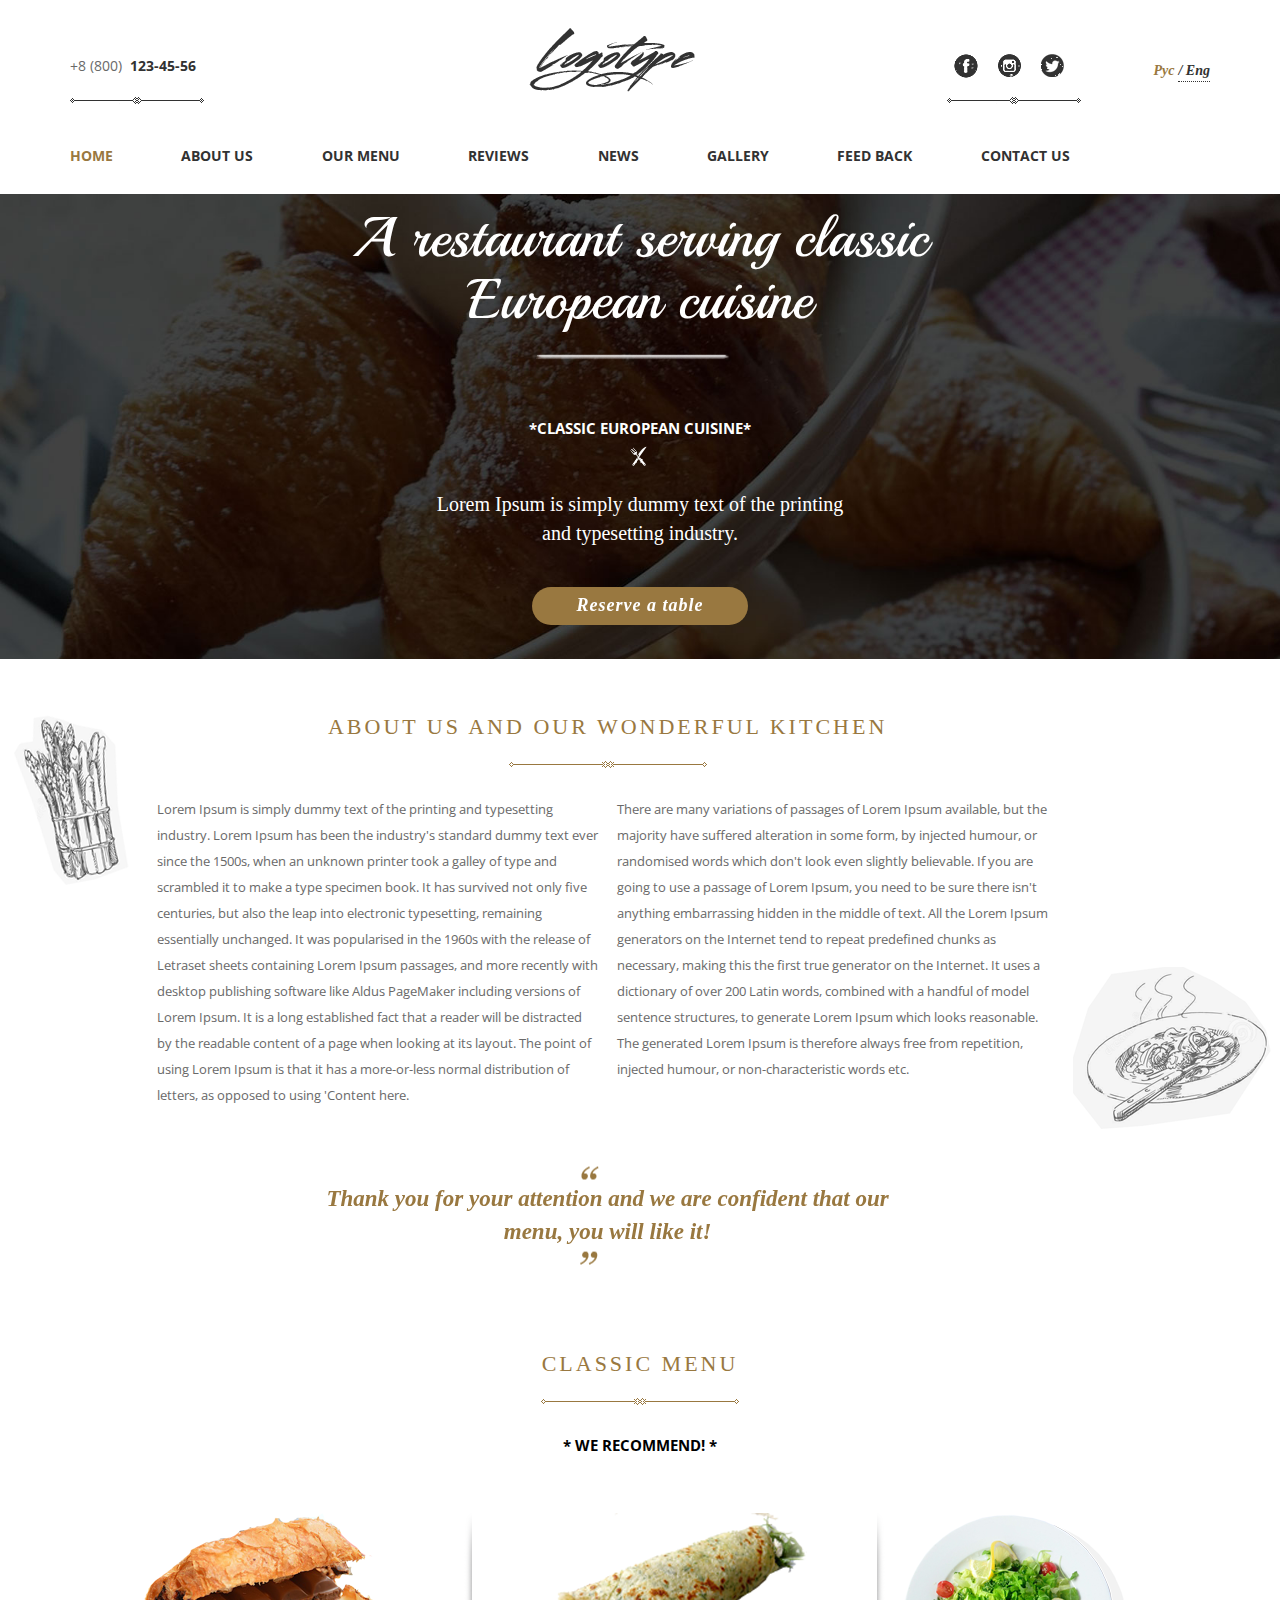
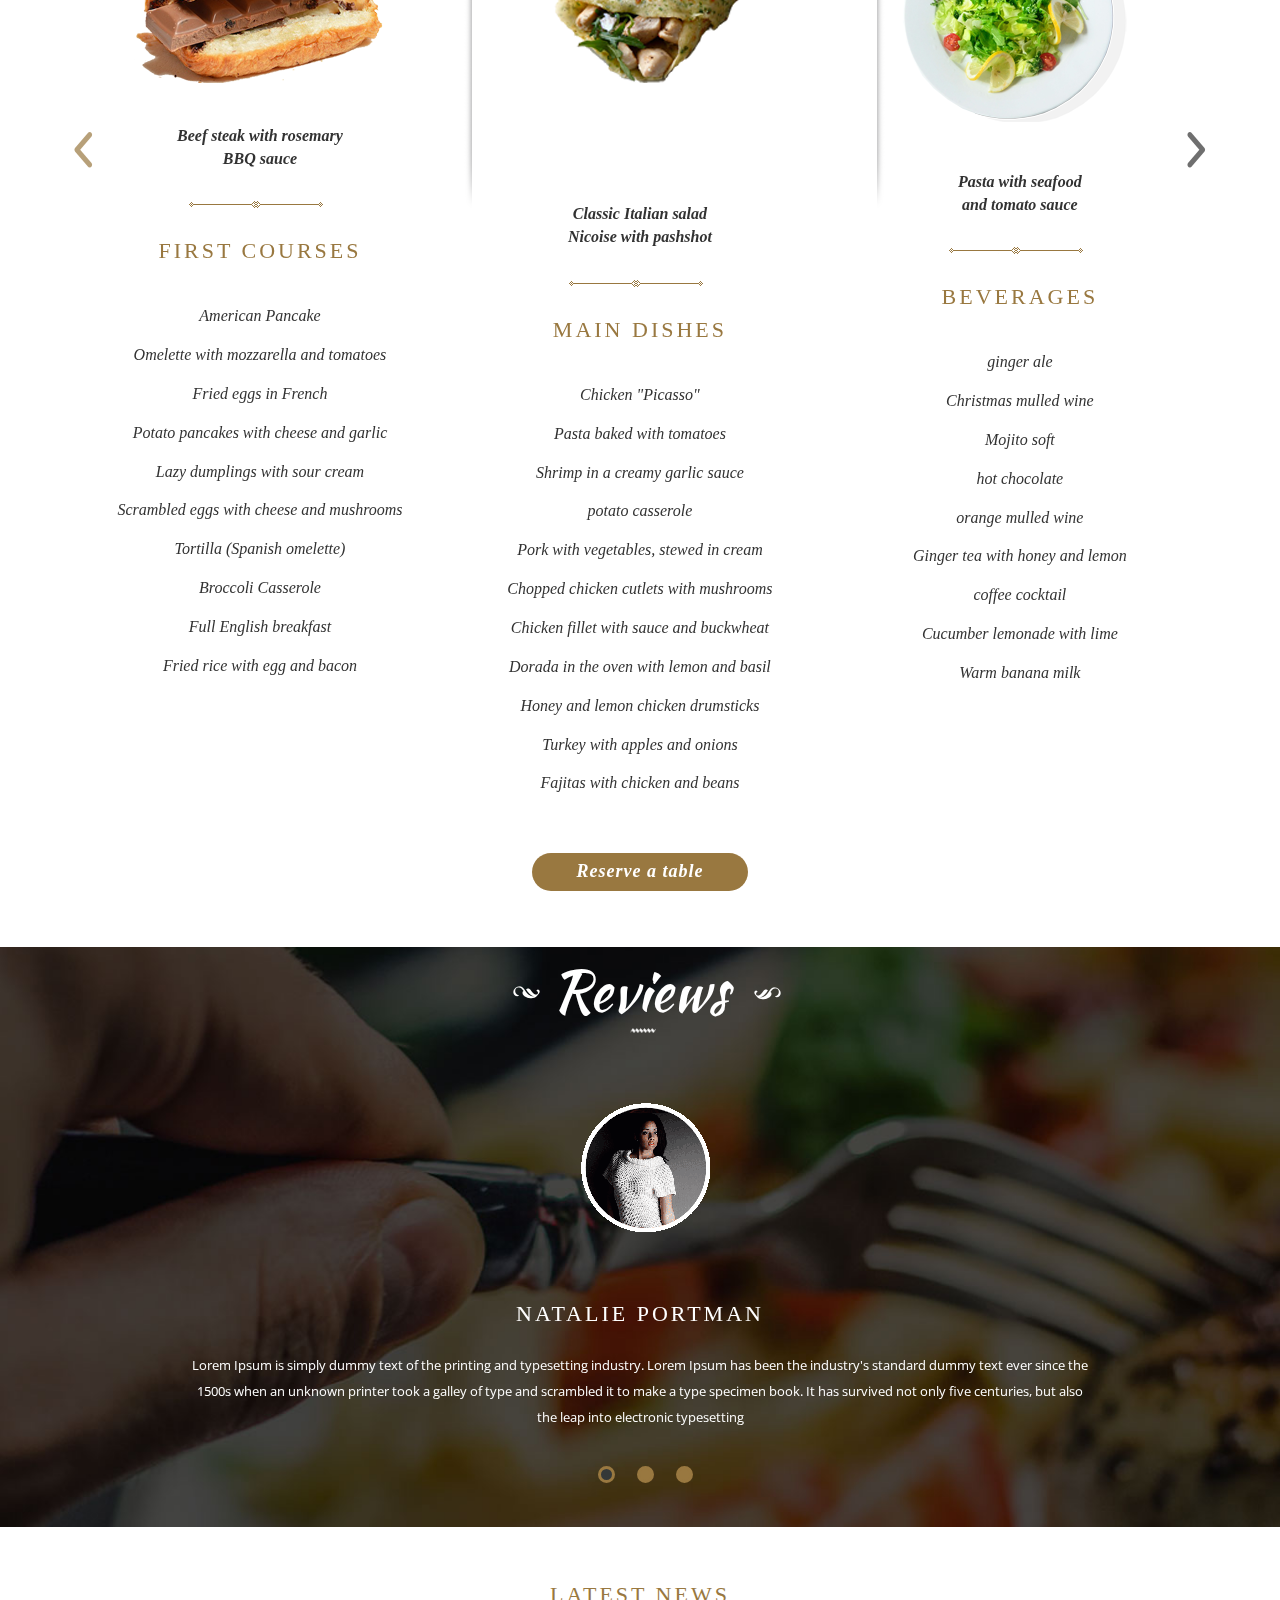
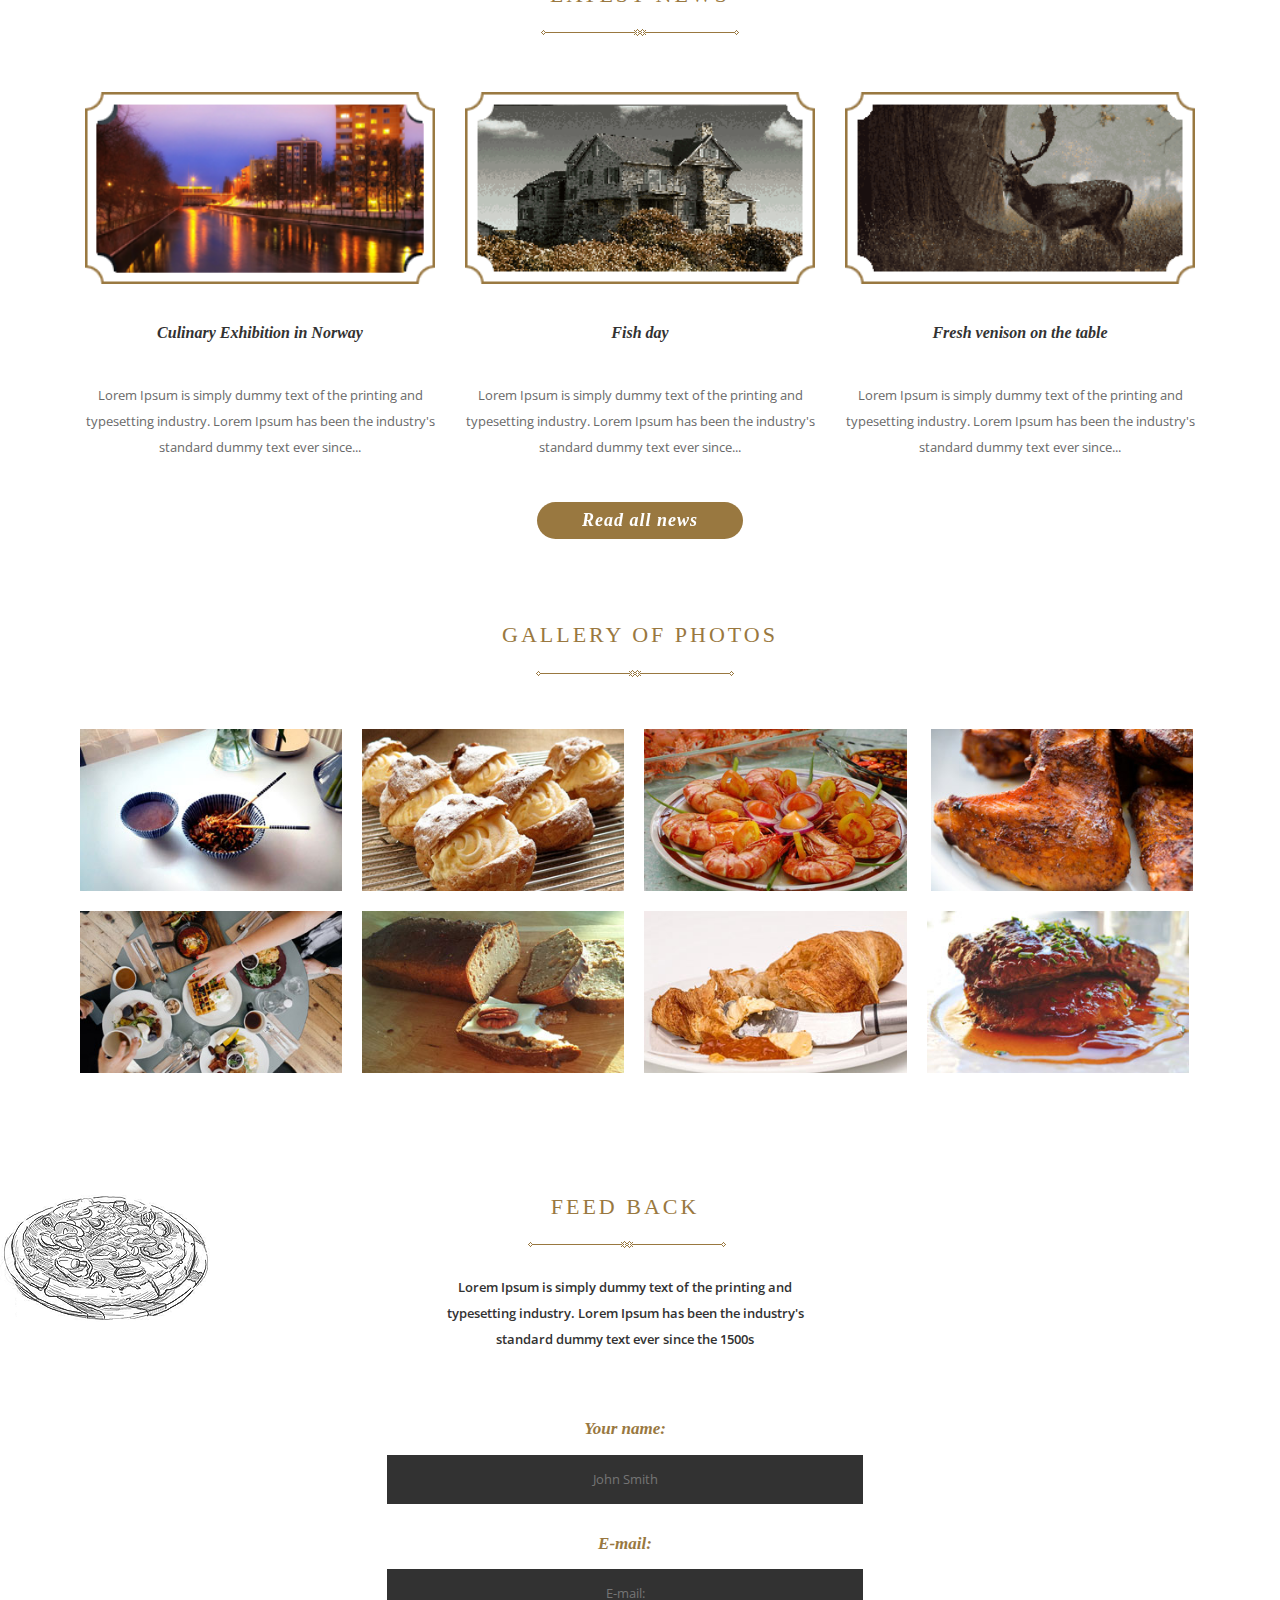
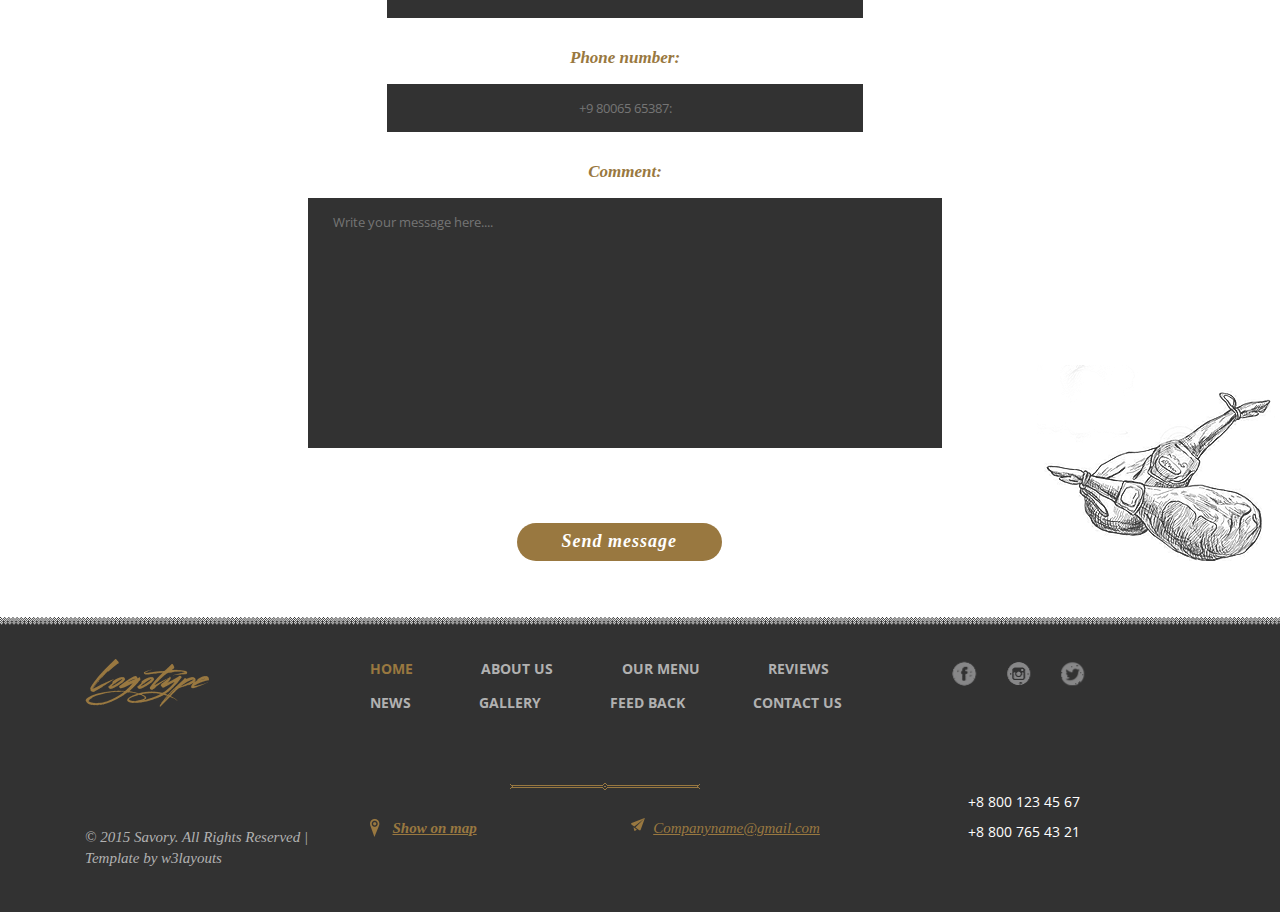
<file: index.html>
<!--
Author: W3layouts
Author URL: http://w3layouts.com
License: Creative Commons Attribution 3.0 Unported
License URL: http://creativecommons.org/licenses/by/3.0/
-->
<!DOCTYPE html>
<html>
<head>
<title>Savory a Hotels and Restaurants Category Flat Bootstrap Responsive Website Template | Home :: w3layouts</title>
<link href="css/style.css" rel="stylesheet" type="text/css" media="all" />
<link href="css/bootstrap.css" rel="stylesheet" type="text/css" media="all" />
<link href='//fonts.googleapis.com/css?family=Open+Sans:400,300,600,700,800' rel='stylesheet' type='text/css'>
<link href='//fonts.googleapis.com/css?family=Playball' rel='stylesheet' type='text/css'>
<link href='//fonts.googleapis.com/css?family=Kaushan+Script' rel='stylesheet' type='text/css'>
<!-- js -->
<script src="js/jquery.min.js"></script>
<!-- //js -->
<!-- for-mobile-apps -->
<meta name="viewport" content="width=device-width, initial-scale=1">
<meta http-equiv="Content-Type" content="text/html; charset=utf-8" />
<meta name="keywords" content="Savory Responsive web template, Bootstrap Web Templates, Flat Web Templates, Andriod Compatible web template, 
Smartphone Compatible web template, free webdesigns for Nokia, Samsung, LG, SonyErricsson, Motorola web design" />
<script type="application/x-javascript"> addEventListener("load", function() { setTimeout(hideURLbar, 0); }, false);
		function hideURLbar(){ window.scrollTo(0,1); } </script>
<!-- //for-mobile-apps -->
<!-- start-smoth-scrolling -->
<script type="text/javascript" src="js/move-top.js"></script>
<script type="text/javascript" src="js/easing.js"></script>
<script type="text/javascript">
	jQuery(document).ready(function($) {
		$(".scroll").click(function(event){		
			event.preventDefault();
			$('html,body').animate({scrollTop:$(this.hash).offset().top},1000);
		});
	});
</script>
<!-- start-smoth-scrolling -->

</head>
	
<body>
<!-- header -->
	<div class="header">
		<div class="container">
			<div class="header-top">
				<div class="num">
					<p>+8 (800) <span>123-45-56</span></p>
					<div class="line">
						<span> </span>
					</div>
				</div>
				<div class="logo">
					<a href="index.html"><img src="images/logo.png" alt=" " /></a>
				</div>
				<div class="top-icons">
					<ul>
						<li><a href="#" class="facebook"> </a></li>
						<li><a href="#" class="his"> </a></li>
						<li><a href="#" class="twitter"> </a></li>
					</ul>
					<div class="line">
						<span> </span>
					</div>
				</div>
				<div class="top-text">
					<ul>
						<li>Pyc</li>
						<li class="act">/ Eng</li>
					</ul>
				</div>
				<div class="clearfix"> </div>
			</div>
			<div class="header-bottom">
				<span class="menu"><img src="images/menu.png" alt=" "/></span>
				<ul class="nav1">
					<li class="cap"><a href="index.html">HOME</a></li>
					<li><a href="#about" class="scroll">ABOUT US</a></li>
					<li><a href="#menu" class="scroll">OUR MENU</a></li>
					<li><a href="#reviews" class="scroll">REVIEWS</a></li>
					<li><a href="#news" class="scroll">NEWS</a></li>
					<li><a href="#gallery" class="scroll">GALLERY</a></li>
					<li><a href="#feedback" class="scroll">FEED BACK</a></li>
					<li><a href="#contact" class="scroll">CONTACT US</a></li>
				</ul>
				<!-- script for menu -->
					<script> 
						$( "span.menu" ).click(function() {
						$( "ul.nav1" ).slideToggle( 300, function() {
						 // Animation complete.
						});
						});
					</script>
				<!-- //script for menu -->

			</div>
		</div>
	</div>
<!-- //header -->
<!-- banner -->
	<div class="banner">
		<div class="container">
			<div class="banner-info">
				<h3>A restaurant serving classic
					<span>European cuisine</span></h3>
				<p class="europe">*CLASSIC EUROPEAN CUISINE*</p>
				<div class="fork">
					<span> </span>
				</div>
				<p class="dum">Lorem Ipsum is simply dummy text of the printing 
						and typesetting industry.</p>
				<div class="reserve">
					<a data-toggle="modal" data-target=".bs-example-modal-md" href="#" class="b-link-stripe b-animate-go  thickbox hvr-shutter-out-vertical">Reserve a table</a>
				</div>
					<script src="js/bootstrap.min.js"></script>
					<!----start-model-box---->
						<a data-toggle="modal" data-target=".bs-example-modal-md" href="#"> </a>
						<div class="modal fade bs-example-modal-md light-box" tabindex="-1" role="dialog" aria-labelledby="mySmallModalLabel" aria-hidden="true">
						  <div class="modal-dialog modal-md">
						    <div class="modal-content light-box-info">
						    <button type="button" class="close" data-dismiss="modal" aria-hidden="true"><img src="images/close.png" title="close" /></button>
								<!---strat-date-piker---->
									<link rel="stylesheet" href="css/jquery-ui.css" />
									<script src="js/jquery-ui.js"></script>
									  <script>
											  $(function() {
												$( "#datepicker,#datepicker1" ).datepicker();
											  });
									  </script>
								<!---/End-date-piker---->
								
						<div class="online_reservation">
							<div class="b_room">
								<div class="booking_room">
									<div class="reservation">
										<h4>Where Do you Want To Dine</h4>
										<div class="cuisine">
											<input type="text" placeholder="Retaurant Name,Location,area,cuisine.." required=" ">
										</div>
										<ul>
											 <li  class="span1_of_1 left">
												 <div class="book_date">
													 <form>
														<input class="date" id="datepicker" type="text" value="2/08/2013" onfocus="this.value = '';" onblur="if (this.value == '') {this.value = '2/08/2013';}" required="">
													 </form>
												 </div>					
											 </li>
											 <li class="span1_of_1">
												 <!----------start section_room----------->
												 <div class="section_room">
													  <select id="country" onchange="change_country(this.value)" class="frm-field required">
															<option value="null">Lunch</option>
															<option value="null">Dinner</option>         
															<option value="AX">Break Fast</option>
													  </select>
												 </div>	
											 </li>
											  <li class="span1_of_1">
												 <!----------start section_room----------->
												 <div class="section_room">
													  <select id="country" onchange="change_country(this.value)" class="frm-field required sect">
															<option value="null">2 People</option>
															<option value="null">3 People</option>         
															<option value="AX">4 People</option>
													  </select>
												 </div>	
											 </li>
											 <li class="span1_of_3">
													<div class="date_btn">
														<form>
															<input type="submit" value="Find A Table" />
														</form>
													</div>
											 </li>
											 <div class="clearfix"></div>
										</ul>
									 </div>
								</div>
								<div class="clearfix"></div>
							</div>
						</div>
					<!---->	
		<!----end-model-box---->
						    </div>
						  </div>
						</div>
		<!----end-model-box---->
			</div>
		</div>
	</div>
<!-- //banner -->
<!-- about -->
	<div class="about" id="about">
		<div class="container">
			<div class="about-info">
				<h3>about us and our wonderful kitchen</h3>
				<div class="about-text">
					<div class="about-text-left">
						<p>Lorem Ipsum is simply dummy text of the printing and typesetting industry. 
						Lorem Ipsum has been the industry's standard dummy text ever since 
						the 1500s, when an unknown printer took a galley of type and scrambled it 
						to make a type specimen book. It has survived not only five centuries, 
						but also the leap into electronic typesetting, remaining essentially unchanged.
						It was popularised in the 1960s with the release of Letraset sheets 
						containing Lorem Ipsum passages, and more recently with desktop publishing
						software like Aldus PageMaker including versions of Lorem Ipsum. 
						It is a long established fact that a reader will be distracted by 
						the readable content of a page when looking at its layout. 
						The point of using Lorem Ipsum is that it has a more-or-less normal 
						distribution of letters, as opposed to using 'Content here.</p>
					</div>
					<div class="about-text-right">
						<p>There are many variations of passages of Lorem Ipsum available, 
						but the majority have suffered alteration in some form, by injected
						humour, or randomised words which don't look even slightly believable. 
						If you are going to use a passage of Lorem Ipsum, you need to be sure 
						there isn't anything embarrassing hidden in the middle of text. 
						All the Lorem Ipsum generators on the Internet tend to repeat predefined 
						chunks as necessary, making this the first true generator on the Internet.
						It uses a dictionary of over 200 Latin words, combined with a handful 
						of model sentence structures, to generate Lorem Ipsum which looks reasonable. 
						The generated Lorem Ipsum is therefore always free from repetition, 
						injected humour, or non-characteristic words etc.</p>
					</div>
					<div class="clearfix"> </div>
				</div>
<!-- Slider-starts-Here -->
				<script src="js/responsiveslides.min.js"></script>
				 <script>
				    // You can also use "$(window).load(function() {"
				    $(function () {
				      // Slideshow 4
				      $("#slider3").responsiveSlides({
				        auto: true,
				        pager: false,
				        nav: false,
				        speed: 500,
				        namespace: "callbacks",
				        before: function () {
				          $('.events').append("<li>before event fired.</li>");
				        },
				        after: function () {
				          $('.events').append("<li>after event fired.</li>");
				        }
				      });
				
				    });
				  </script>
			<!--//End-slider-script -->
			<div  id="top" class="callbacks_container">
				<ul class="rslides" id="slider3">
					<li>
						<div class="thank">
							<p>Thank you for your attention and we are confident that our
									<span>menu, you will like it!</span></p>
						</div>
					</li>
					<li>
						<div class="thank">
							<p>A human being is a part of a whole, called by the magic 
									<span>and know universe.</span></p>
						</div>
					</li>
					<li>
						<div class="thank">
							<p>Hi there. I am a new theme, with attitude. I am also responsive 			
									<span>and easy do edit. Why don’t you try me ?</span></p>
						</div>
					</li>
				</ul>
			</div>
			</div>
		</div>
	</div>
<!-- //about -->
<!-- menu -->
	<div id="menu" class="classic-menu">
		<div class="container">
			<h3>classic menu</h3>
			<div class="cake">
				<p>* WE RECOMMEND! *</p>
			</div>
<!-- Slider-starts-Here -->
				<script src="js/responsiveslides.min.js"></script>
				 <script>
				    // You can also use "$(window).load(function() {"
				    $(function () {
				      // Slideshow 4
				      $("#slider2").responsiveSlides({
				        auto: true,
				        pager: false,
				        nav: true,
				        speed: 500,
				        namespace: "callbacks",
				        before: function () {
				          $('.events').append("<li>before event fired.</li>");
				        },
				        after: function () {
				          $('.events').append("<li>after event fired.</li>");
				        }
				      });
				
				    });
				  </script>
			<!--//End-slider-script -->
			<div  id="top" class="callbacks_container">
				<ul class="rslides" id="slider2">
					<li>
						<div class="menu-grids">
							<div class="menu-grid">
								<img src="images/4.png" alt=" " />
								<div class="beef">
									<a>Beef steak with rosemary
											<span>BBQ sauce</span></a>
								</div>
								<h4>first courses</h4>
								<ul>
									<li>American Pancake</li>
									<li>Omelette with mozzarella and tomatoes</li>
									<li>Fried eggs in French</li>
									<li>Potato pancakes with cheese and garlic</li>
									<li>Lazy dumplings with sour cream</li>
									<li>Scrambled eggs with cheese and mushrooms</li>
									<li>Tortilla (Spanish omelette)</li>
									<li>Broccoli Casserole</li>
									<li>Full English breakfast</li>
									<li>Fried rice with egg and bacon</li>
								</ul>
							</div>
							<div class="menu-grid">
								<div class="plate">
									<img src="images/5.png" alt=" " class="pat"/>
								</div>
								<div class="bef">
									<a>Classic Italian salad
										<span>Nicoise with pashshot</span></a>
								</div>
								<h4>main dishes</h4>
								<ul>
									<li>Chicken "Picasso"</li>
									<li>Pasta baked with tomatoes</li>
									<li>Shrimp in a creamy garlic sauce</li>
									<li>potato casserole</li>
									<li>Pork with vegetables, stewed in cream</li>
									<li>Chopped chicken cutlets with mushrooms</li>
									<li>Chicken fillet with sauce and buckwheat</li>
									<li>Dorada in the oven with lemon and basil</li>
									<li>Honey and lemon chicken drumsticks</li>
									<li>Turkey with apples and onions</li>
									<li>Fajitas with chicken and beans</li>
								</ul>
							</div>
							<div class="menu-grid">
								<img src="images/6.png" alt=" " />
								<div class="bf">
									<a>Pasta with seafood
										<span>and tomato sauce</span></a>
								</div>
								<h4>beverages</h4>
								<ul>
									<li>ginger ale</li>
									<li>Christmas mulled wine</li>
									<li>Mojito soft</li>
									<li>hot chocolate</li>
									<li>orange mulled wine</li>
									<li>Ginger tea with honey and lemon</li>
									<li>coffee cocktail</li>
									<li>Cucumber lemonade with lime</li>
									<li>Warm banana milk</li>
								</ul>
							</div>
							<div class="clearfix"> </div>
							<div class="reserve1">
								<a data-toggle="modal" data-target=".bs-example-modal-md" href="#" class="b-link-stripe b-animate-go  thickbox hvr-shutter-out-vertical">Reserve a table</a>
							</div>
						</div>
					</li>
					<li>
						<div class="menu-grids">
							<div class="menu-grid">
								<img src="images/6.png" alt=" " />
								<div class="beef">
									<a>Beef steak with rosemary
											<span>BBQ sauce</span></a>
								</div>
								<h4>beverages</h4>
								<ul>
									<li>ginger ale</li>
									<li>Christmas mulled wine</li>
									<li>Mojito soft</li>
									<li>hot chocolate</li>
									<li>orange mulled wine</li>
									<li>Ginger tea with honey and lemon</li>
									<li>coffee cocktail</li>
									<li>Cucumber lemonade with lime</li>
									<li>Warm banana milk</li>
								</ul>
							</div>
							<div class="menu-grid">
								<div class="plate">
									<img src="images/4.png" alt=" " class="pat"/>
								</div>
								<div class="bef">
									<a>Classic Italian salad
										<span>Nicoise with pashshot</span></a>
								</div>
								<h4>first courses</h4>
								<ul>
									<li>American Pancake</li>
									<li>Omelette with mozzarella and tomatoes</li>
									<li>Fried eggs in French</li>
									<li>Potato pancakes with cheese and garlic</li>
									<li>Lazy dumplings with sour cream</li>
									<li>Scrambled eggs with cheese and mushrooms</li>
									<li>Tortilla (Spanish omelette)</li>
									<li>Broccoli Casserole</li>
									<li>Full English breakfast</li>
									<li>Fried rice with egg and bacon</li>
								</ul>
							</div>
							<div class="menu-grid">
								<img src="images/5.png" alt=" "/>
								<div class="bf">
									<a>Pasta with seafood
										<span>and tomato sauce</span></a>
								</div>
								<h4>main dishes</h4>
								<ul>
									<li>Chicken "Picasso"</li>
									<li>Pasta baked with tomatoes</li>
									<li>Shrimp in a creamy garlic sauce</li>
									<li>potato casserole</li>
									<li>Pork with vegetables, stewed in cream</li>
									<li>Chopped chicken cutlets with mushrooms</li>
									<li>Chicken fillet with sauce and buckwheat</li>
									<li>Dorada in the oven with lemon and basil</li>
									<li>Honey and lemon chicken drumsticks</li>
									<li>Turkey with apples and onions</li>
									<li>Fajitas with chicken and beans</li>
								</ul>
							</div>
							<div class="clearfix"> </div>
							<div class="reserve1">
								<a data-toggle="modal" data-target=".bs-example-modal-md" href="#" class="b-link-stripe b-animate-go  thickbox hvr-shutter-out-vertical">Reserve a table</a>
							</div>
							
						</div>
					</li>
					<li>
						<div class="menu-grids">
							<div class="menu-grid">
								<img src="images/5.png" alt=" "/>
								<div class="beef">
									<a>Beef steak with rosemary
											<span>BBQ sauce</span></a>
								</div>
								<h4>main dishes</h4>
								<ul>
									<li>Chicken "Picasso"</li>
									<li>Pasta baked with tomatoes</li>
									<li>Shrimp in a creamy garlic sauce</li>
									<li>potato casserole</li>
									<li>Pork with vegetables, stewed in cream</li>
									<li>Chopped chicken cutlets with mushrooms</li>
									<li>Chicken fillet with sauce and buckwheat</li>
									<li>Dorada in the oven with lemon and basil</li>
									<li>Honey and lemon chicken drumsticks</li>
									<li>Turkey with apples and onions</li>
									<li>Fajitas with chicken and beans</li>
								</ul>
							</div>
							<div class="menu-grid">
								<div class="plate">
									<img src="images/6.png" alt=" " class="pat"/>
								</div>
								<div class="bef">
									<a>Classic Italian salad
										<span>Nicoise with pashshot</span></a>
								</div>
								<h4>beverages</h4>
								<ul>
									<li>ginger ale</li>
									<li>Christmas mulled wine</li>
									<li>Mojito soft</li>
									<li>hot chocolate</li>
									<li>orange mulled wine</li>
									<li>Ginger tea with honey and lemon</li>
									<li>coffee cocktail</li>
									<li>Cucumber lemonade with lime</li>
									<li>Warm banana milk</li>
								</ul>
							</div>
							<div class="menu-grid">
								<img src="images/4.png" alt=" " />
								<div class="bf">
									<a>Pasta with seafood
										<span>and tomato sauce</span></a>
								</div>
								<h4>first courses</h4>
								<ul>
									<li>American Pancake</li>
									<li>Omelette with mozzarella and tomatoes</li>
									<li>Fried eggs in French</li>
									<li>Potato pancakes with cheese and garlic</li>
									<li>Lazy dumplings with sour cream</li>
									<li>Scrambled eggs with cheese and mushrooms</li>
									<li>Tortilla (Spanish omelette)</li>
									<li>Broccoli Casserole</li>
									<li>Full English breakfast</li>
									<li>Fried rice with egg and bacon</li>
								</ul>
							</div>
							<div class="clearfix"> </div>
							<div class="reserve1">
								<a data-toggle="modal" data-target=".bs-example-modal-md" href="#" class="b-link-stripe b-animate-go  thickbox hvr-shutter-out-vertical">Reserve a table</a>
							</div>
							
						</div>
					</li>
				</ul>
			</div>
			
		</div>
	</div>
<!-- //menu -->
<!-- reviews -->
	<div id="reviews" class="reviews">
		<div class="container">
<!-- Slider-starts-Here -->
				<script src="js/responsiveslides.min.js"></script>
				 <script>
				    // You can also use "$(window).load(function() {"
				    $(function () {
				      // Slideshow 4
				      $("#slider4").responsiveSlides({
				        auto: true,
				        pager: true,
				        nav: false,
				        speed: 500,
				        namespace: "callbacks",
				        before: function () {
				          $('.events').append("<li>before event fired.</li>");
				        },
				        after: function () {
				          $('.events').append("<li>after event fired.</li>");
				        }
				      });
				
				    });
				  </script>
			<!--//End-slider-script -->
			<div  id="top" class="callbacks_container">
				<ul class="rslides" id="slider4">
					<li>
						<div class="reviews-info">
							<h3>Reviews</h3>
							<div class="rev-dot">
								<span> </span>
							</div>
							<div class="rev-wom">
								<span> </span>
							</div>
							<h4>Natalie Portman</h4>
							<p>Lorem Ipsum is simply dummy text of the printing and typesetting industry.
							Lorem Ipsum has been the industry's standard dummy text ever since the 
							1500s when an unknown printer took a galley of type and scrambled it to 
							make a type specimen book. It has survived not only five centuries, 
							but also the leap into electronic typesetting</p>
						</div>
					</li>
					<li>
						<div class="reviews-info">
							<h3>Reviews</h3>
							<div class="rev-dot">
								<span> </span>
							</div>
							<div class="rev-wom1">
								<span> </span>
							</div>
							<h4>Consectetur Adipiscing</h4>
							<p>Century Ipsum is simply dummy text of the printing and typesetting industry.
							Lorem Ipsum has been the industry's standard dummy text ever since the 
							1500s when an unknown printer took a galley of type and scrambled it to 
							make a type specimen book. It has survived not only five centuries, 
							but also the leap into electronic centuries</p>
						</div>
					</li>
					<li>
						<div class="reviews-info">
							<h3>Reviews</h3>
							<div class="rev-dot">
								<span> </span>
							</div>
							<div class="rev-wom2">
								<span> </span>
							</div>
							<h4>Scrambled Portman</h4>
							<p>Printing Ipsum is simply dummy text of the printing and typesetting industry.
							Lorem Ipsum has been the industry's standard dummy text ever since the 
							1500s when an unknown printer took a galley of type and scrambled it to 
							make a type specimen book. It has survived not only five centuries, 
							but also the leap into electronic industry</p>
						</div>
					</li>
				</ul>
			</div>
		</div>
	</div>
<!-- //reviews -->
<!-- news -->
	<div id="news" class="news">
		<div class="container">
			<h3>latest news</h3>
			<div class="news-grids">
				<div class="col-md-4 news-grid">
					<img src="images/7.png" alt=" " />
					<h4>Culinary Exhibition in Norway</h4>
					<p>Lorem Ipsum is simply dummy text of the printing and 
					typesetting industry. Lorem Ipsum has been the industry's 
					standard dummy text ever since...</p>
				</div>
				<div class="col-md-4 news-grid">
					<img src="images/8.png" alt=" " />
					<h4>Fish day</h4>
					<p>Lorem Ipsum is simply dummy text of the printing and 
					typesetting industry. Lorem Ipsum has been the industry's 
					standard dummy text ever since...</p>
				</div>
				<div class="col-md-4 news-grid">
					<img src="images/9.png" alt=" " />
					<h4>Fresh venison on the table</h4>
					<p>Lorem Ipsum is simply dummy text of the printing and 
					typesetting industry. Lorem Ipsum has been the industry's 
					standard dummy text ever since...</p>
				</div>
				<div class="clearfix"> </div>
				<div class="reserve1">
					<a href="single.html" class="hvr-shutter-out-vertical">Read all news</a>
				</div>
			</div>
		</div>
	</div>
<!-- //news -->
<!-- gallery -->
	<div id="gallery" class="gallery">
		<div class="container">
			<h3>gallery of photos</h3>
			<div class="gallery-grids">
				<div class="gallery-grid">
					<a href="images/8.jpg" class="b-link-stripe b-animate-go   swipebox"  title="">
						<img class="one" src="images/8.jpg" alt=" " title=" "/>
						<div class="b-wrapper">
							<h2 class="b-animate b-from-left    b-delay03 ">
								<img class="img-responsive zoom" src="images/search.png" alt=""/>
								<p>Tomoto Soup</p>
							</h2>
						</div>
					</a>
				</div>
				<div class="gallery-grid">
					<a href="images/1.jpg" class="b-link-stripe b-animate-go   swipebox"  title="">
						<img class="one" src="images/1.jpg" alt=" " title=""/>
						<div class="b-wrapper">
							<h2 class="b-animate b-from-left    b-delay03 ">
								<img class="img-responsive zoom" src="images/search.png" alt=""/>
								<p>Kitchen</p>
							</h2>
						</div>
					</a>
				</div>
				<div class="gallery-grid">
					<a href="images/2.jpg" class="b-link-stripe b-animate-go   swipebox"  title="">
						<img class="one" src="images/2.jpg" alt=" " title=""/>
						<div class="b-wrapper">
							<h2 class="b-animate b-from-left    b-delay03 ">
								<img class="img-responsive zoom" src="images/search.png" alt=""/>
								<p>Alu Tikka</p>
							</h2>
						</div>
					</a>
				</div>
				<div class="gallery-grid">
					<a href="images/3.jpg" class="b-link-stripe b-animate-go   swipebox"  title="">
						<img class="one" src="images/3.jpg" alt=" " title=""/>
						<div class="b-wrapper">
							<h2 class="b-animate b-from-left    b-delay03 ">
								<img class="img-responsive zoom" src="images/search.png" alt=""/>
								<p>Chicken Roast</p>
							</h2>
						</div>
					</a>
				</div>
				<div class="clearfix"> </div>
				<div class="gallery-grid">
					<a href="images/4.jpg" class="b-link-stripe b-animate-go   swipebox"  title="">
						<img class="one" src="images/4.jpg" alt=" " title=" "/>
						<div class="b-wrapper">
							<h2 class="b-animate b-from-left    b-delay03 ">
								<img class="img-responsive zoom" src="images/search.png" alt=""/>
								<p>Dinner</p>
							</h2>
						</div>
					</a>
				</div>
				<div class="gallery-grid">
					<a href="images/5.jpg" class="b-link-stripe b-animate-go   swipebox"  title="">
						<img class="one" src="images/5.jpg" alt=" " title=""/>
						<div class="b-wrapper">
							<h2 class="b-animate b-from-left    b-delay03 ">
								<img class="img-responsive zoom" src="images/search.png" alt=""/>
								<p>Bread Roast</p>
							</h2>
						</div>
					</a>
				</div>
				<div class="gallery-grid">
					<a href="images/6.jpg" class="b-link-stripe b-animate-go   swipebox"  title="">
						<img class="one" src="images/6.jpg" alt=" " title=""/>
						<div class="b-wrapper">
							<h2 class="b-animate b-from-left    b-delay03 ">
								<img class="img-responsive zoom" src="images/search.png" alt=""/>
								<p>Bread roast</p>
							</h2>
						</div>
					</a>
				</div>
				<div class="gallery-grid">
					<a href="images/7.jpg" class="b-link-stripe b-animate-go   swipebox"  title="">
						<img class="one" src="images/7.jpg" alt=" " title=""/>
						<div class="b-wrapper">
							<h2 class="b-animate b-from-left    b-delay03 ">
								<img class="img-responsive zoom" src="images/search.png" alt=""/>
								<p>Kitchen Port</p>
							</h2>
						</div>
					</a>
				</div>
				<div class="clearfix"> </div>
				<link rel="stylesheet" href="css/swipebox.css">
				<script src="js/jquery.swipebox.min.js"></script> 
					<script type="text/javascript">
						jQuery(function($) {
							$(".swipebox").swipebox();
						});
					</script>
				
			</div>
		</div>
	</div>
<!-- //gallery -->
<!-- feedback -->
	<div id="feedback" class="feedback">
		<div class="container">
			<div class="feedback-info">
				<h3>feed back</h3>
				<p class="lo">Lorem Ipsum is simply dummy text of the
					printing and typesetting industry. Lorem Ipsum has been 
					the industry's standard dummy text ever since the 1500s</p>
				<div class="name">
					<p id="contact">Your name:</p>
					<form>
						<input type="text" placeholder="John Smith" required=" ">
					</form>
				</div>
				<div class="name na">
					<p>E-mail:</p>
					<form>
						<input type="text" placeholder="E-mail:" required=" ">
					</form>
				</div>
				<div class="name">
					<p>Phone number:</p>
					<form>
						<input type="text" placeholder="+9 80065 65387:" required=" ">
					</form>
				</div>
				<div class="comment">
					<p>Comment:</p>
					<form>
						<textarea placeholder="Write your message here...." required=" "></textarea>
					</form>
				</div>
				<div class="sub">
					<form>
						<input type="submit" value="Send message">
					</form>
				</div>
			</div>
		</div>
	</div>
<!-- //feedback -->
<!-- footer -->
	<div class="footer">
		<div class="container">
			<div class="footer-info">
				<div class="col-md-3 footer-left">
					<a href="index.html"><img src="images/footer-logo.png" alt=" " /></a>
					<p>&copy; 2015 Savory. All Rights Reserved | Template by <a href="http://w3layouts.com/">w3layouts</a></p>
				</div>
				<div class="col-md-6 footer-left">
					<ul class="foot-nav">
						<li class="cap"><a href="index.html">HOME</a></li>
						<li><a href="#about" class="scroll">ABOUT US</a></li>
						<li><a href="#menu" class="scroll">OUR MENU</a></li>
						<li><a href="#reviews" class="scroll">REVIEWS</a></li>
						<li><a href="#news" class="scroll">NEWS</a></li>
						<li><a href="#gallery" class="scroll">GALLERY</a></li>
						<li><a href="#feedback" class="scroll">FEED BACK</a></li>
						<li><a href="#contact" class="scroll">CONTACT US</a></li>
					</ul>
					<div class="footer-line">
						<span> </span>
					</div>
					<ul class="footbo">
						<li class="chu">Show on map</li>
						<li><a href="mailto:info@example.com">Companyname@gmail.com</a></li>
					</ul>
				</div>
				<div class="col-md-3 footer-left">
					<ul class="social">
						<li><a href="#" class="facebook1"> </a></li>
						<li><a href="#" class="his1"> </a></li>
						<li><a href="#" class="twitter1"> </a></li>
					</ul>
					<ul class="footer-number">
						<li>+8 800 123 45 67</li>
						<li>+8 800 765 43 21</li>
					</ul>
				</div>
				<div class="clearfix"> </div>
			</div>
		</div>
	</div>
<!-- //footer -->
<!-- here stars scrolling icon -->
	<script type="text/javascript">
									$(document).ready(function() {
										/*
										var defaults = {
								  			containerID: 'toTop', // fading element id
											containerHoverID: 'toTopHover', // fading element hover id
											scrollSpeed: 1200,
											easingType: 'linear' 
								 		};
										*/
										
										$().UItoTop({ easingType: 'easeOutQuart' });
										
									});
	</script>
<!-- //here ends scrolling icon -->
</body>
</html>
</file>
<file: css/style.css>
/*--
Author: W3layouts
Author URL: http://w3layouts.com
License: Creative Commons Attribution 3.0 Unported
License URL: http://creativecommons.org/licenses/by/3.0/
--*/
body,html{
	padding:0px;
	margin:0px;
	font-family: 'Open Sans', sans-serif;
	}
/*-- header --*/
.header{
	padding:2em 0;
}
.num{
	float:left;
	width:12%;
}
.num p{
	color:#696969;
	font-size:14px;
	margin:2em 0 1.5em;
}
.num p span{
	color:#323232;
	font-weight: 700;
	  padding-left: .3em;
}
.line span{
	background:url(../images/line.png) no-repeat 0px 0px;
	display:block;
	height:7px;
}
.logo{
	float:left;
	margin-left: 23em;
}
.logo a{
	display:block;
}
.top-icons{
	float:left;
	margin-left: 18em;
	width:12%;
}
.top-icons ul{
	padding:1.8em 0 1em;
	margin:0;
}
.top-icons ul li{
	display:inline-block;
	margin:0 .5em;
}
.top-icons ul li a.facebook{
	background: url(../images/img-sp.png) no-repeat -55px -7px;
	display: block;
	height: 25px;
	width: 25px;
}
.top-icons ul li a.facebook:hover{
	background: url(../images/img-sp.png) no-repeat -8px -7px;
	display: block;
}
.top-icons ul li a.his{
	background: url(../images/img-sp.png) no-repeat -56px -51px;
	display: block;
	height: 25px;
	width: 25px;
}
.top-icons ul li a.his:hover{
	background: url(../images/img-sp.png) no-repeat -8px -51px;
	display: block;
}
.top-icons ul li a.twitter{
	background:url(../images/img-sp.png) no-repeat -57px -93px;
	display: block;
	height: 25px;
	width: 25px;
}
.top-icons ul li a.twitter:hover{
	background:url(../images/img-sp.png) no-repeat -9px -93px;
	display: block;
}
.top-text{
	float:right;
}
.top-text ul{
	padding:2.3em 0 0;
	margin:0;
}
.top-text ul li{
	display:inline-block;
	font-size:14px;
	color:#997840;
	font-weight:600;
	font-style:italic;
	font-family:georgian;
}
.top-text ul li.act{
	color:#323232;
	border-bottom: 1px dotted;
}
.header-bottom{
	margin-top:3em;
}
.header-bottom span{
	display:none;
}
.header-bottom ul{
	padding:0;
	margin:0;
}
.header-bottom ul li:nth-child(1),.footer-left ul.foot-nav li:nth-child(1){
	margin-left:0;
}
.footer-left ul.foot-nav li:nth-child(5){
	margin-left:0;
}
.header-bottom ul li,.footer-left ul.foot-nav li{
	display:inline-block;
	margin:0 2.3em;
}
.header-bottom ul li a,.footer-left ul.foot-nav li a{
	font-size:14px;
	color:#323232;
	font-weight:700;
	text-decoration:none;
	transition:.5s all;
	-webkit-transition:.5s all;
	-moz-transition:.5s all;
	-o-transition:.5s all;
	-ms-transition:.5s all;
}
.header-bottom ul li a:hover,.footer-left ul.foot-nav li a:hover,.header-bottom ul li.cap a,.footer-left ul.foot-nav li.cap a{
	text-decoration:none;
	color:#997840;
}
/*-- //header --*/
/*-- banner --*/
.banner{
	background:url(../images/banner.jpg) no-repeat 0px 0px;
	background-size:cover;
	min-height:580px;
}
.banner-info{
	padding:4em 0 0;
	text-align: center;
	position:relative;
}
.banner-info h3{
	color:#fff;
	font-size: 4em;
	margin:0 0 .5em;
	font-family: 'Playball', cursive;
}
.banner-info h3:after{
	background:url(../images/line2.png) no-repeat 8.3em 0em;
	display:block;
	height:6px;
	content:'';
}
.banner-info h3 span{
	display:block;
	margin-bottom: .4em;
}
.fork span{
	background: url(../images/12.png) no-repeat 40em 0.5em;
	display: block;
	height: 45px;
}
.banner-info p.europe{
	color:#fff;
	  margin: 0 auto;
  font-size: 15px;
  font-weight: 700;
  padding-top: 2em;
  text-align: center;
  font-family: 'Open Sans', sans-serif;
}
.banner-info p.dum{
	color:#fff;
	font-size: 20px;
	width: 37%;
	font-family: georgian;
	margin: .3em auto 4em;
}
.reserve a{
	padding: 6px 45px;
	background: #997840;
	font-size: 18px;
	font-weight: 700;
	letter-spacing: 1px;
	font-family:georgian;
	font-style:italic;
	color:#fff;
	border-radius:25px;
	-webkit-border-radius:25px;
	-moz-border-radius:25px;
	-o-border-radius:25px;
	-ms-border-radius:25px;
	text-decoration:none;
}
.reserve a:hover{
	text-decoration:none;
	color:#997840;
}
/* Shutter Out Vertical */
.hvr-shutter-out-vertical {
  display: inline-block;
  vertical-align: middle;
  -webkit-transform: translateZ(0);
  transform: translateZ(0);
  box-shadow: 0 0 1px rgba(0, 0, 0, 0);
  -webkit-backface-visibility: hidden;
  backface-visibility: hidden;
  -moz-osx-font-smoothing: grayscale;
  position: relative;
  background: #e1e1e1;
  -webkit-transition-property: color;
  transition-property: color;
  -webkit-transition-duration: 0.3s;
  transition-duration: 0.3s;
}
.hvr-shutter-out-vertical:before {
  content: "";
  position: absolute;
  z-index: -1;
  top: 0;
  bottom: 0;
  left: 0;
  right: 0;
  background: #f5f5f5;
  -webkit-transform: scaleY(0);
  transform: scaleY(0);
  -webkit-transform-origin: 50%;
  transform-origin: 50%;
  -webkit-transition-property: transform;
  transition-property: transform;
  -webkit-transition-duration: 0.3s;
  transition-duration: 0.3s;
  -webkit-transition-timing-function: ease-out;
  transition-timing-function: ease-out;
  border-radius:25px;
	-webkit-border-radius:25px;
	-moz-border-radius:25px;
	-o-border-radius:25px;
	-ms-border-radius:25px;
}
.hvr-shutter-out-vertical:hover, .hvr-shutter-out-vertical:focus, .hvr-shutter-out-vertical:active {
  color: white;
}
.hvr-shutter-out-vertical:hover:before, .hvr-shutter-out-vertical:focus:before, .hvr-shutter-out-vertical:active:before {
  -webkit-transform: scaleY(1);
  transform: scaleY(1);
}
/* //Shutter Out Vertical */
.hvr-shutter-out-vertical1 {
  display: inline-block;
  vertical-align: middle;
  -webkit-transform: translateZ(0);
  transform: translateZ(0);
  box-shadow: 0 0 1px rgba(0, 0, 0, 0);
  -webkit-backface-visibility: hidden;
  backface-visibility: hidden;
  -moz-osx-font-smoothing: grayscale;
  position: relative;
  background: #e1e1e1;
  -webkit-transition-property: color;
  transition-property: color;
  -webkit-transition-duration: 0.3s;
  transition-duration: 0.3s;
}
.hvr-shutter-out-vertical1:before {
  content: "";
  position: absolute;
  z-index: -1;
  top: 0;
  bottom: 0;
  left: 0;
  right: 0;
  background:url(../images/update-.png) no-repeat 12px 10px #f5f5f5;
  -webkit-transform: scaleY(0);
  transform: scaleY(0);
  -webkit-transform-origin: 50%;
  transform-origin: 50%;
  -webkit-transition-property: transform;
  transition-property: transform;
  -webkit-transition-duration: 0.3s;
  transition-duration: 0.3s;
  -webkit-transition-timing-function: ease-out;
  transition-timing-function: ease-out;
  border-radius:25px;
	-webkit-border-radius:25px;
	-moz-border-radius:25px;
	-o-border-radius:25px;
	-ms-border-radius:25px;
}
.hvr-shutter-out-vertical1:hover, .hvr-shutter-out-vertical1:focus, .hvr-shutter-out-vertical1:active {
  color: white;
}
.hvr-shutter-out-vertical1:hover:before, .hvr-shutter-out-vertical1:focus:before, .hvr-shutter-out-vertical1:active:before {
  -webkit-transform: scaleY(1);
  transform: scaleY(1);
}
.tool{
	position:absolute;
	bottom: -13.8%;
	left: 49%;
}
.tool span{
	background:url(../images/1.png) no-repeat 0px 0px;
	display:block;
	height:19px;
	width:30px;
}
/*-- //banner --*/
/*-- about --*/
.about{
	padding:4em 0;
	display:flex;
}
.about-info h3{
	color:#997840;
	font-family:georgian;
	font-size:22px;
	letter-spacing:3px;
	margin:0;
	text-align:center;
	text-transform:uppercase;
}
.about-info h3:after{
	background:url(../images/line3.png) no-repeat 21em 0em;
	display:block;
	height:7px;
	content:'';
	margin:1em 0 0;
}
.about-text{
	margin:2em 0;
}
.about-text-left{
	float:left;
	width:49%;
}
.about:before{
	background: url(../images/2.png) no-repeat 5em 0px;
	display: block;
	width: 210px;
	content:'';
}
.about-text-left p,.about-text-right p{
	color:#696969;
	font-size: 13px;
	line-height: 2em;
	margin:0;
}
.about-text-right{
	float:right;
	width:49%;
}
.about:after{
	background:url(../images/3.png) no-repeat 0px 14em;
	display:block;
	width:220px;
	content:'';
}
.thank{
	margin:2em 0;
	text-align:center;
}
.thank p{
	color:#997840;
	font-family:georgian;
	margin:0;
	font-size: 23px;
	font-style: italic;
	font-weight: 700;
}
.thank p span{
	display:block;
}
.thank p:before{
	content:'';
	background:url(../images/img-sp.png) no-repeat 24em -10.5em;
	display:block;
	height:19px;
}
.thank p:after{
	content:'';
	background:url(../images/img-sp.png) no-repeat 24em -11.8em;
	display:block;
	height:19px;
}
/*------------------ Slider Part starts Here----------*/
#slider3,
#slider2,#slider4 {
  box-shadow: none;
  -moz-box-shadow: none;
  -webkit-box-shadow: none;
  margin: 0 auto;
}
.rslides_tabs {
  list-style: none;
  padding: 0;
  background: rgba(0,0,0,.25);
  box-shadow: 0 0 1px rgba(255,255,255,.3), inset 0 0 5px rgba(0,0,0,1.0);
  -moz-box-shadow: 0 0 1px rgba(255,255,255,.3), inset 0 0 5px rgba(0,0,0,1.0);
  -webkit-box-shadow: 0 0 1px rgba(255,255,255,.3), inset 0 0 5px rgba(0,0,0,1.0);
  font-size: 18px;
  list-style: none;
  margin: 0 auto 50px;
  max-width: 540px;
  padding: 10px 0;
  text-align: center;
  width: 100%;
}
.rslides_tabs li {
  display: inline;
  float: none;
  margin-right: 1px;
}
.rslides_tabs a {
  width: auto;
  line-height: 20px;
  padding: 9px 20px;
  height: auto;
  background: transparent;
  display: inline;
}
.rslides_tabs li:first-child {
  margin-left: 0;
}
.rslides_tabs .rslides_here a {
  background: rgba(255,255,255,.1);
  color: #fff;
  font-weight: bold;
}
.events {
  list-style: none;
}
.callbacks_container {
  position: relative;
  float: left;
  width: 100%;
}
.callbacks {
  position: relative;
  list-style: none;
  overflow: hidden;
  width: 100%;
  padding: 0;
  margin: 0;
}
.callbacks li {
  position: absolute;
  left: 0;
  top: 0;
}
.callbacks img {
  position: relative;
  z-index: 1;
  height: auto;
  border: 0;
}
.callbacks .caption {
	display: block;
	position: absolute;
	z-index: 2;
	font-size: 20px;
	text-shadow: none;
	color: #fff;
	left: 0;
	right: 0;
	padding: 10px 20px;
	margin: 0;
	max-width: none;
	top: 10%;
	text-align: center;
}
.callbacks_nav {
	position: absolute;
	-webkit-tap-highlight-color: rgba(0,0,0,0);
	  top:26%;
	  left: -11%;
	  opacity: 0.7;
	  z-index: 3;
	  text-indent: -9999px;
	  overflow: hidden;
	  text-decoration: none;
	  height: 47px;
	    width: 33px;
	background: transparent url("../images/img-sp.png") no-repeat -6px -178px;
}
.callbacks_nav:active {
  opacity: 1.0;
}
.callbacks_nav.next {
  left: auto;
  height: 47px;
	  width: 33px;
  background: transparent url("../images/img-sp.png") no-repeat -39px -178px;
  right:-11%;
}
#slider3-pager a ,#slider2-pager a,#slider4-pager a{
  display: inline-block;
}
#slider3-pager span,#slider2-pager span,#slider4-pager span{
  float: left;
}
#slider3-pager span,#slider2-pager span,#slider4-pager span{
	width:100px;
	height:15px;
	background:#fff;
	display:inline-block;
	border-radius:30em;
	opacity:0.6;
}
#slider3-pager .rslides_here a ,#slider2-pager .rslides_here a,#slider4-pager .rslides_here a{
  background: #FFF;
  border-radius:30em;
  opacity:1;
}
#slider3-pager a ,#slider2-pager a,#slider4-pager a{
  padding: 0;
}
#slider3-pager li,#slider4-pager li,#slider2-pager li,{
	display:inline-block;
}
.rslides {
  position: relative;
  list-style: none;
  overflow: hidden;
  padding: 0;
  margin: 0;
  width:100%;
}
.rslides li {
  -webkit-backface-visibility: hidden;
  position: absolute;
  display: none;
  left:0%;
  top: 0;
  width:100%;
}
.rslides li{
  position: relative;
  display: block;
  float: none;
}
.rslides img {
  height: auto;
  border: 0;
}
.callbacks_tabs{
	list-style: none;
	position: absolute;
	top: 105%;
	z-index: 999;
	left: 45%;
	padding: 0;
	margin: 0;
}
.slider-top{
	text-align: center;
	padding:10em 0;
}
.slider-top h1{
	font-weight:700;
	font-size:48px;
	color:#010101;
}
.slider-top p{
	font-weight:400;
	font-size:20px;
	padding:1em 7em;
	color:#010101;
}
.slider-top ul.social-slide{
	display:inline-flex;
	margin: 0px;
	padding: 0px;
}
ul.social-slide li i{
	width:70px;
	height:74px;
	background:url(../images/backward.png)no-repeat;
	display: inline-block;
	margin:0px 15px;
}
ul.social-slide li i.win{
	background-position:-6px 0px;
}
ul.social-slide li i.android{
	background-position:-110px 0px;
}
ul.social-slide li i.mac{
	background-position:-215px 0px;
}
.callbacks_tabs li{
	display: inline-block;
	margin: 0 .5em;
}
@media screen and (max-width: 600px) {
  .callbacks_nav {
    top: 47%;
    }
}
/*----*/
.callbacks_tabs a{
 visibility: hidden;
}
.callbacks_tabs a:after {
  content: "\f111";
  font-size:0;
  font-family: FontAwesome;
  visibility: visible;
  display: block;
   height: 17px;
  width: 17px;
  display: inline-block;
  background: #997840;
  border-radius: 100%;
  border:3px solid #997840;
}
.callbacks_here a:after{
	background: #343838;
}
/*------------------ Slider Part ends Here----------*/
/*-- //about --*/
/*-- menu --*/
.classic-menu{
	padding:4em 0;
}
.classic-menu h3{
	color: #997840;
	font-family: georgian;
	font-size: 22px;
	letter-spacing: 3px;
	margin: 0;
	text-align: center;
	text-transform: uppercase;
}
.classic-menu h3:after{
	background: url(../images/line3.png) no-repeat 21.4em 0em;
	display: block;
	height: 7px;
	content: '';
	margin: 1em 0 0;
}
.menu-grid{
	float:left;
	width:33.33%;
	padding:0 1em;
	text-align:center;
	transition:.5s all;
	-webkit-transition:.5s all;
	-moz-transition:.5s all;
	-o-transition:.5s all;
	-ms-transition:.5s all;
}
.beef a{
	color:#323232;
	font-family:georgian;
	font-style:italic;
	font-size: 16px;
	font-weight: 600;
	cursor:pointer;
}
.beef{
	margin:3em 0 2.2em;
}
.bef a{
	color:#323232;
	font-family:georgian;
	font-style:italic;
	font-size: 16px;
	font-weight: 600;
	cursor:pointer;
}
.bef{
	margin:-.8em 0 2.2em;
}
.bef a span{
	display:block;
}
.bef:after{
	background: url(../images/line4.png) no-repeat 7.5em 0em;
	display: block;
	height: 7px;
	content: '';
	margin:2.2em 0 0;
}
.bf a{
	color:#323232;
	font-family:georgian;
	font-style:italic;
	font-size: 16px;
	font-weight: 600;
	cursor:pointer;
}
.bf{
	margin:3.5em 0 2.2em;
}
.bf a span{
	display:block;
}
.bf:after{
	background: url(../images/line4.png) no-repeat 7.5em 0em;
	display: block;
	height: 7px;
	content: '';
	margin:2.2em 0 0;
}
.menu-grid .beef a span{
	display:block;
}
.menu-grid .beef:after{
	background: url(../images/line4.png) no-repeat 7.5em 0em;
	display: block;
	height: 7px;
	content: '';
	margin:2.2em 0 0;
}
.menu-grid h4{
	color: #997840;
	font-family: georgian;
	font-size: 22px;
	letter-spacing: 3px;
	margin: 0;
	text-align: center;
	text-transform: uppercase;
}
.menu-grid ul{
	padding:0;
	margin:3em 0 0;
}
.menu-grid ul li{
	list-style-type:none;
	font-size:16px;
	color:#323232;
	font-family:georgian;
	font-style:italic;
	margin:1em 0;
}
.menu-grids{
	margin:4em 0 0;
}
.plate:before{
	background:url(../images/vertical.png) no-repeat 0px 0px;
	display:block;
	height:297px;
	content:'';
	width:8px;
	padding-left: 3em;
}
.plate:after{
	background:url(../images/vertical1.png) no-repeat 0px 0px;
	display:block;
	height:297px;
	content:'';
	width:8px;
}
img.pat{
	padding:0 5em 0 3em;
}
.plate {
  display: -webkit-inline-box;
}
.cake p{
	color:#000000;
	margin:0;
	font-size:15px;
	font-weight: 700;
	padding-top:2em;
	text-align:center;
}
.beef a:hover{
	color:#997840;
	text-decoration:underline;
}
.bef a:hover{
	color:#997840;
	text-decoration:underline;
}
.bf a:hover{
	color:#997840;
	text-decoration:underline;
}
.reserve1 a{
	padding: 6px 45px;
	background: #997840;
	font-size: 18px;
	font-weight: 700;
	letter-spacing: 1px;
	font-family:georgian;
	font-style:italic;
	color:#fff;
	border-radius:25px;
	-webkit-border-radius:25px;
	-moz-border-radius:25px;
	-o-border-radius:25px;
	-ms-border-radius:25px;
	text-decoration:none;
}
.reserve1 a:hover{
	text-decoration:none;
	color:#997840;
}
.reserve1 {
  text-align: center;
  margin-top: 3em;
}
/*-- //menu --*/
/*-- reviews --*/
.reviews{
	background:url(../images/banner1.jpg) no-repeat 0px 0px;
	background-size:cover;
	min-height:580px;
}
.reviews-info{
	padding:1em 0 0;
	text-align:center;
}
.reviews-info h3{
	font-family: 'Kaushan Script', cursive;
	color: #fff;
	font-size: 4em;
	margin:0;
	position: relative;
	display:-webkit-inline-box;
}
.reviews-info h3:before{
	background: url(../images/img-sp.png) no-repeat -151px 10px;
    display: inline-block;
    height: 45px;
    width: 30px;
    content: '';
    position: absolute;
    left: -23%;
}
.reviews-info h3:after{
	background:url(../images/img-sp.png) no-repeat -198px 10px;
	display:inline-block;
	height: 45px;
	width:30px;
	content:'';
	position: absolute;
    right: -30%;
}
.rev-dot span{
	background: url(../images/dot.png) no-repeat 40em .4em;
	display: block;
	height: 10px;
}
.rev-wom{
	margin:5em 0;
}
.rev-wom span{
	background:url(../images/women.png) no-repeat 36.5em 0em;
	display:block;
	height:129px;
}
.reviews-info h4{
  color: #fff;
  font-family: georgian;
  font-size: 22px;
  letter-spacing: 3px;
  margin: 0;
  text-align: center;
  text-transform: uppercase;
}
.reviews-info p{
  color: #fff;
  font-size: 13px;
  line-height: 2em;
  margin: 2em auto 0;
  width:79%;
}
.rev-wom1{
	margin:5em 0;
}
.rev-wom1 span{
	background:url(../images/18.png) no-repeat 36.5em 0em;
	display:block;
	height:129px;
}
.rev-wom2{
	margin:5em 0;
}
.rev-wom2 span{
	background:url(../images/19.png) no-repeat 36.5em 0em;
	display:block;
	height:129px;
}
/*-- //reviews --*/
/*-- news --*/
.news{
	padding:4em 0;
}
.news h3{
	color: #997840;
	font-family: georgian;
	font-size: 22px;
	letter-spacing: 3px;
	margin: 0;
	text-align: center;
	text-transform: uppercase;
}
.news h3:after{
	background: url(../images/line3.png) no-repeat 21.4em 0em;
	display: block;
	height: 7px;
	content: '';
	margin: 1em 0 0;
}
.news-grids{
	margin:4em 0 2em;
}
.news-grid{
	text-align:center;
}
.news-grid img{
	width:100%;
}
.news-grid h4{
	color:#323232;
	font-family:georgian;
	font-style:italic;
	font-size: 16px;
	font-weight: 600;
	margin:2.5em 0;
}
.news-grid p{
	font-size: 13px;
	line-height: 2em;
	margin:0;
	color:#696969;
}
/*-- //news --*/
/*-- gallery --*/
.gallery{
	padding:4em 0;
}
.gallery h3{
  color: #997840;
  font-family: georgian;
  font-size: 22px;
  letter-spacing: 3px;
  margin: 0;
  text-align: center;
  text-transform: uppercase;
}
.gallery h3:after{
  background: url(../images/line3.png) no-repeat 21.2em 0em;
  display: block;
  height: 7px;
  content: '';
  margin: 1em 0 0;
}
.gallery-grid{
	float:left;
	width:23%;
	position:relative;
}
.b-from-left p{
	font-size:13px;
	color:#fff;
	font-family:georgian;
	font-style:italic;
	text-align:center;
	margin:1em 0 0;
}
/* lt-ie9 */
.b-link-stripe:hover .b-line{
	visibility:visible;
}
.b-link-stripe .b-line1{
	left:0;
}
.b-link-stripe .b-line2{
	left:20%;
	transition-delay:0.1s !important;
	-moz-transition-delay:0.1s !important;
	-ms-transition-delay:0.1s !important;
	-o-transition-delay:0.1s !important;
	-webkit-transition-delay:0.1s !important;
}
.b-link-stripe .b-line3{
	left:40%;
	transition-delay:0.2s !important;
	-moz-transition-delay:0.2s !important;
	-ms-transition-delay:0.2s !important;
	-o-transition-delay:0.2s !important;
	-webkit-transition-delay:0.2s !important;
}
.b-link-stripe .b-line4{
	left:60%;
	transition-delay:0.3s !important;
	-moz-transition-delay:0.3s !important;
	-ms-transition-delay:0.3s !important;
	-o-transition-delay:0.3s !important;
	-webkit-transition-delay:0.3s !important;
}
.b-link-stripe .b-line5{
	left:80%;
	transition-delay:0.4s !important;
	-moz-transition-delay:0.4s !important;
	-ms-transition-delay:0.4s !important;
	-o-transition-delay:0.4s !important;
	-webkit-transition-delay:0.4s !important;
}
.b-link-stripe:hover .b-line{
	opacity:1;
}
/* Self Clearing Goodness */
.container:after { content: "\0020"; display: block; height: 0; clear: both; visibility: hidden; }
.clearfix:before,
.clearfix:after,
.row:before,
.row:after {
  content: '\0020';
  display: block;
  overflow: hidden;
  visibility: hidden;
  width: 0;
  height: 0; }
.row:after,
.clearfix:after {
  clear: both; }
.row,
.clearfix {
  zoom: 1; }

.clear {
  clear: both;
  display: block;
  overflow: hidden;
  visibility: hidden;
  width: 0;
  height: 0;
}
/*----- Strip -----*/
.b-link-stripe{
	position:relative;
	display:inline-block;
	vertical-align:top;
	font-weight: 300;
	overflow:hidden;
}
.b-link-stripe .b-wrapper{
	position:absolute;
	width:100%;
	height:100%;
	top:0;
	left:0;
	text-align:center;
	overflow:hidden;
}
.b-link-stripe .b-line{
	position:absolute;
	top:0;
	bottom:0;
	width:20%;
	background:rgba(15, 207, 140, 0.9);
	transition:all 0.5s linear;
	-moz-transition:all 0.5s linear;
	-ms-transition:all 0.5s linear;
	-o-transition:all 0.5s linear;
	-webkit-transition:all 0.5s linear;
	opacity:0;
	visibility:hidden;	/* lt-ie9 */
}
/*-- portfolio-img --*/
.b-animate-go{
	text-decoration:none;
}
.b-animate{
	transition: all 0.5s;
	-moz-transition: all 0.5s;
	-ms-transition: all 0.5s;
	-o-transition: all 0.5s;
	-webkit-transition: all 0.5s;
	visibility: hidden;
	
}
.b-animate img{
	margin-top:50px;
	display: -webkit-inline-box;
}
/* lt-ie9 */
.b-animate-go:hover .b-animate{
	visibility:visible;
}
.b-from-left{
	position:relative;
	left:-100%;
}
.b-animate-go:hover .b-from-left{
	left:0;
}
.b-wrapper:hover {
	background:rgba(0, 0, 0, 0.74);
	transition: 0.5s all;
	-webkit-transition: 0.5s all;
	-o-transition: 0.5s all;
	-moz-transition: 0.5s all;
	-ms-transition: 0.5s all;
}
.light-box-info {
  padding: 1.8em;
}
.gallery-grids{
	margin:5em 0 0;
}
.gallery-grid{
	margin:10px;
}
.gallery-grid:nth-child(3){
	margin-right:1em;
}
img.one{
	width:100%;
}
/*-- //gallery --*/
/*-- feedback --*/
.feedback{
	padding:4em 0;
	display: flex;
}
.feedback:before{
	background:url(../images/10.png) no-repeat 0px 0px;
	display:block;
	width:213px;
	content:'';
}
.feedback:after{
	background:url(../images/11.png) no-repeat 0px 55em;
	display:block;
	width:240px;
	content:'';
}
.feedback-info h3{
	color: #997840;
  font-family: georgian;
  font-size: 22px;
  letter-spacing: 3px;
  margin: 0;
  text-align: center;
  text-transform: uppercase;
}
.feedback-info h3:after{
	background: url(../images/line3.png) no-repeat 21.4em 0em;
  display: block;
  height: 7px;
  content: '';
  margin: 1em 0 0;
}
p.lo{
	color:#323232;
	font-size: 13px;
	line-height: 2em;
	margin: 2em auto 5em;
	width:40%;
	font-weight:600;
	text-align:center;
}
.name{
	width:60%;
	margin:0 auto;
}
.name p,.comment p{
	color:#997840;
	font-size: 17px;
	font-weight: 600;
	font-family:georgian;
	font-style:italic;
	margin:0 0 .8em;
	text-align:center;
}
.name input[type="text"],.comment textarea{
	outline:none;
	border:none;
	background:#323232;
	font-size:13px;
	color:#AAAAAB;
	padding:15px 25px;
	text-align:center;
	width:100%;
}
.na{
	margin:2em auto;
}
.comment p{
	width:60%;
	margin:0 auto .8em;
}
.comment textarea{
	min-height:250px;
	resize:none;
	width:100%;
	text-align:left;
}
.comment{
	width:80%;
	margin:2em auto 5em;
}
.sub input[type="submit"]{
	padding:6px 45px;
	background: #997840;
	font-size: 18px;
	font-weight: 700;
	letter-spacing: 1px;
	font-family: georgian;
	font-style: italic;
	color: #fff;
	border-radius: 25px;
	-webkit-border-radius: 25px;
	-moz-border-radius: 25px;
	-o-border-radius: 25px;
	-ms-border-radius: 25px;
	outline:none;
	border:none;
	transition:.5s all;
	-webkit-transition:.5s all;
	-moz-transition:.5s all;
	-o-transition:.5s all;
	-ms-transition:.5s all;
	  margin-left: 26em;
}
.sub input[type="submit"]:hover{
	background:#f5f5f5;
	color:#997840;
}
/*-- //feedback --*/
/*-- calender --*/
.reservation ul{
	padding:0;
	margin:0;
}
.reservation h4{
	  color: #997840;
  font-family: georgian;
  font-size: 22px;
  letter-spacing: 3px;
  margin: 0 0 2em;
  text-align: center;
  text-transform: uppercase;
}
.reservation h4:after{
	  background: url(../images/line3.png) no-repeat 8em 0em;
  display: block;
  height: 7px;
  content: '';
  margin: 1em 0 0;
}
.cuisine {
  margin-bottom: 2em;
}
.cuisine input[type="text"]{
	width: 100%;
	color: #9F9F9F!important;
	font-size: 14px!important;
	padding:8px 25px;
	outline: none;
	font-family: 'Open Sans', sans-serif;
	background: url(../images/sech.png) no-repeat 5px 10px #ffffff;
	display:block;
	border: 1px solid #DFDFDF;
	border-radius: 3px;
	-webkit-border-radius: 3px;
	-moz-border-radius: 3px;
	-o-border-radius: 3px;
}
.reservation ul li:nth-child(2) {
  margin: 0 1em;
}
.reservation ul li{
	float: left;
	list-style:none;
	width:31.4%;
}
.reservation h5{
  font-size: 18px;
  color: #000;
  text-transform: capitalize;
  margin-bottom: 6px;
}
select {
	width: 100%;
	color: #9F9F9F!important;
	font-size: 14px!important;
	padding: 8px 18px;
	outline: none;
	font-family: 'Open Sans', sans-serif;
	background: url(../images/clock.png) no-repeat 5px 12px #ffffff;
	display:block;
	border: 1px solid #DFDFDF;
	border-radius: 3px;
	-webkit-border-radius: 3px;
	-moz-border-radius: 3px;
	-o-border-radius: 3px;
}
select.sect{
	background:url(../images/black.png) no-repeat 2px 12px #ffffff;
	display:block;
}
select option{
	border: 1px solid #DFDFDF;
	outline: none;
	-webkit-transition: all 0.3s ease-in-out;
	-moz-transition: all 0.3s ease-in-out;
	-o-transition: all 0.3s ease-in-out;
	transition: all 0.3s ease-in-out;
}
.book_date input[type="text"]{
	width: 100% !important;
	color: #9F9F9F;
	font-size: 14px;
	padding: 8px 23px;
	outline: none;
	border: 1px solid #DFDFDF;
	-webkit-appearance: none;
	border-radius: 3px;
	-webkit-border-radius: 3px;
	-moz-border-radius: 3px;
	-o-border-radius: 3px;
}
.date{
	background:url(../images/icon.png) no-repeat 3% 50% #FFF;
}
.date_btn{
	margin:37px 0 0 0px;
}
.date_btn form input[type="submit"] {
  text-transform: capitalize;
  width: 90% !important;
  background:#997840;
  color: #FFF;
  padding: 8px 10px;
  border: none;
  font-size: 16px;
  outline: none;
  font-weight: 600;
  border-radius: 3px;
  -webkit-border-radius: 3px;
  -moz-border-radius: 3px;
  -o-border-radius: 3px;
}
.date_btn form input[type="submit"]:hover{
	background: #616060;
	transition: 0.5s all;
	-webkit-transition: 0.5s all;
	-moz-transition: 0.5s all;
	-o-transition: 0.5s all;
	-ms-transition: 0.5s all;
}
.booking-grids h3{
	font-size: 18px;
	margin: 0;
	color: #323232;
	font-weight: 600;
}
.booking-grid-left{
	margin-top: 2em;
}
.booking-grid-right {
  padding: 0!important;
  margin-top: 2em;
}
.booking-grid-left h4{
	font-size: 16px;
	margin: 0;
	line-height: 1.7em;
	color: #616060;
	font-weight: 500;
}
.booking-grid-left p{
	color: #8c8c8c;
	font-size: 14px;
	line-height: 1.7em;
	margin: 1em 0 0 0;
}
.booking-grid-right img{
	width:100%;
}
/*-- //calender --*/
/*-- footer --*/
.footer{
	background:url(../images/footer-back.png) no-repeat 0px 0px;
	background-size:cover;
	min-height:285px;
	padding:3em 0;
}
.footer-left p{
	color:#b1b1b1;
	font-size: 15px;
	font-family: georgian;
	font-style: italic;
	margin: 8em 0 0;
}
.footer-left p a{
	color:#b1b1b1;
}
.footer-left ul{
	padding:0;
	margin:0;
}
.footer-left ul.foot-nav li a{
	color:#b1b1b1;
}
.footer-left ul.foot-nav li{
	margin-bottom:1em;
}
.footer-line span{
	background:url(../images/line5.png) no-repeat 0px 0px;
	display:block;
	height:7px;
}
ul.footbo li{
	display:inline-block;
}
li.chu{
	background:url(../images/13.png) no-repeat 0px 0px;
	height:19px;
	display:block;
	color:#997840;
	font-size: 15px;
	font-family: georgian;
	font-style: italic;
	margin-right:10em;
	padding-left: 1.5em;
	font-weight: 600;
	text-decoration: underline;
}
ul.footbo li a{
	background:url(../images/14.png) no-repeat 0px 0px;
	height:19px;
	display:block;
	color:#997840;
	font-size: 15px;
	font-family: georgian;
	font-style: italic;
	text-decoration:underline;
	padding-left: 1.5em;
}
ul.footbo li a:hover{
	color:#fff;
	text-decoration:underline;
}
.footer-line {
  margin: 4em 0 2em 10em;
}
.footer-left ul.social li{
	display:inline-block;
	margin: 0 10px;
}
.footer-left ul.social li a.facebook1{
	background:url(../images/img-sp.png) no-repeat -17.2em -6.3em;
	display:block;
	height:30px;
	width:30px;
}
.footer-left ul.social li a.facebook1:hover{
	background:url(../images/img-sp.png) no-repeat -12.99em -6.3em;
	display:block;
}
.footer-left ul.social li a.his1{
	background:url(../images/img-sp.png) no-repeat -17.2em -9.5em;
	display:block;
	height:30px;
	width:30px;
}
.footer-left ul.social li a.his1:hover{
	background:url(../images/img-sp.png) no-repeat -12.99em -9.5em;
	display:block;
}
.footer-left ul.social li a.twitter1{
	background:url(../images/img-sp.png) no-repeat -17.2em -12.7em;
	display:block;
	height:30px;
	width:30px;
}
.footer-left ul.social li a.twitter1:hover{
	background:url(../images/img-sp.png) no-repeat -13.1em -12.7em;
	display:block;
}
ul.footer-number{
	margin:7em 0 0 2em;
	padding:0;
}
ul.footer-number li{
	list-style-type:none;
	color:#fff;
	font-size:14px;
	margin-bottom:10px;
}
/*-- //footer --*/
/*-- to-top --*/
#toTop {
	display: none;
	text-decoration: none;
	position: fixed;
	bottom: 0px;
	right: 2%;
	overflow: hidden;
	z-index: 999; 
	width: 32px;
	height: 32px;
	border: none;
	text-indent: 100%;
	background: url("../images/arrow.png") no-repeat 0px 0px;
}
#toTopHover {
	width: 32px;
	height: 32px;
	display: block;
	overflow: hidden;
	float: right;
	opacity: 0;
	-moz-opacity: 0;
	filter: alpha(opacity=0);
}
/*-- //to-top --*/
/*-- single --*/
.single{
	padding:4em 0;
	}
.single-left{
	float:left;
	width:45%;
	}
.single-left h3{
	color: #565656;
	font-size: 21px;
	font-weight: 300;
	margin:0 0 1em;
	}
.single-left p{
	color: #565656;
	font-size: 15px;
	font-weight:500;
	font-family: roboto;
	font-style: italic;
	margin:1em 0 0;
	}
.single-left p span{
	font-size:18px;
	color: #997840;
	}
.single-left img{
	width:100%;
	}
.single-right{
	float:right;
	width:50%;
	}
.single-right h3{
	color:#997840;
	margin:0 0 1em;
	font-size:20px;
	}
.single-right p{	
	color:#555;
	font-size:13px;
	line-height:29px;
	margin:0;
	}
.single-right p span{
	margin:1em 0 0;
	display:block;
	}
.single p.tortor{
	color:#555;
	font-size:13px;
	line-height: 30px;
	margin: 1em 0 0;
	}
.face-twi h3{
	color: #997840;
  font-family: georgian;
  font-size: 22px;
  letter-spacing: 3px;
  margin: 0 0 0em;
  text-align: center;
  text-transform: uppercase;
}
.face-twi{
	margin:3em 0 5em;
	}
.soi{
  margin-left: 36.3em;
}
.tags-cate{
	padding:3em 0;
	border-top:1px dotted #adadad;
	border-bottom:1px dotted #adadad;
	margin:3em 0;
	}
.cat-grid{
	float:left;
	width:30%;
	text-align: center;
	}
.cat-grid:nth-child(2){
	margin:0 3em;
	}
.cat-grid h3{
	color:#997840;
	font-size: 20px;
	margin:0;
	font-weight: 700;
	}
.cat-grid h3 span{
	font-size:25px;
	}
.cat-grid ul{
	padding:2em 0 0;
	margin:0;
	}
.cat-grid ul li{
	list-style-type:none;
	margin-top:1em;
	border-top:1px dotted #adadad;
	border-right:1px dotted #adadad;
	border-left:1px dotted #adadad;
	border-bottom:1px dotted #adadad;
	padding: .3em 0;
	}
.cat-grid ul li a{
	color:rgba(122, 122, 118, 0.7);
	font-size:14px;
	}
.cat-grid ul li{
	color:rgba(122, 122, 118, 0.7);
	font-size:14px;
	}
.cat-grid ul li a:hover{
	text-decoration:none;
	color:#997840;
	}
.top-social-icons {
	margin-top: 3em;
	}
.three-com h3{
	color: #997840;
  font-family: georgian;
  font-size: 22px;
  letter-spacing: 3px;
  margin:2em 0;
  text-align: center;
  text-transform: uppercase;
	}
.three-com h3:after{	
	background: url(../images/line3.png) no-repeat 21.4em 0em;
  display: block;
  height: 7px;
  content: '';
  margin: 1em 0 0;
}
.tom-grid{
	padding:2em 0;
	border-bottom:1px solid #dddddd;
	width: 100%;
	}
.tom{
	float:left;
	border: 1px dotted;
	padding: .5em;
	}
.humour {
	padding-left: 8em;
	width: 100%;
	}
.tom-right{
	float:left;
	margin-left:2em;
	width:80%;
	}
.tom-right h4{
	color:#997840;
	font-size:18px;
	font-weight:600;
	font-family: 'Raleway', sans-serif;
	font-style: normal;
	margin:0;
	}
.tom-right p.jam{
	color:#AFAFAF;
	font-size:13px;
	margin:10px 0 0;
	font-family: 'Raleway', sans-serif;
	font-style: normal;
	}
.tom-right p.lorem{
	color:#838383;
	font-size:14px;
	margin:1em 0 0;
	line-height:30px;
	font-family: 'Raleway', sans-serif;
	font-style: normal;
	}
.Hardy{
	float:left;
	}
.reply{
	float:left;
	margin-left:20em;
	margin-top: .5em;
	}
.reply a{
	padding: 10px 22px;
	background: url(../images/update.png) no-repeat 12px 10px #997840;
	padding-left: 3.3em;
	display:block;
	color: #fff;
	font-size: 13px;
	font-weight: 600;
	font-family: 'Raleway', sans-serif;
	font-style: normal;
	transition:.5s all;
	-webkit-transition:.5s all;
	-moz-transition:.5s all;
	-o-transition:.5s all;
	-ms-transition:.5s all;
	}
.reply a:hover{
	color:#997840;
	background:#f5f5f5;
	text-decoration:none;
	}
.tom-grid:nth-child(4){
	border-bottom:none;
	}
/*--------social simptip--------*/
a.tooltips:hover{
	background:#997840;
	color:#fff;
	text-decoration:none;
	}
a.tooltips{
  position: relative;
  display: inline-block;
	margin-right: 10px;
  margin-bottom: 10px;
  background: none;
  border: 1px solid #878889;
  padding: 5px 11px;
  color: #838383;
  font-size: 14px;
}
/****************/
.recent-posts{
	padding:2em 0;
}
.recent-posts h3{
	  color: #997840;
  font-family: georgian;
  font-size: 22px;
  letter-spacing: 3px;
  margin: 0 0 2em;
  text-align: center;
  text-transform: uppercase;
}
.recent-posts h3:after{
	background: url(../images/line3.png) no-repeat 21.4em 0em;
  display: block;
  height: 7px;
  content: '';
  margin: 1em 0 0;
}
.recent-post img{
	width:100%;
}
.recent-post p{
	  color: #696969;
  font-size: 13px;
  line-height: 2em;
  margin: 1em 0 0;
  text-align:center;
}
/*-- leave comment --*/
.leave-comment{
	padding:4em 0 0;
}
.leave-comment h3{
	color: #997840;
  font-family: georgian;
  font-size: 22px;
  letter-spacing: 3px;
  margin: 0;
  text-align: center;
  text-transform: uppercase;
}
.leave-comment h3:after{
	background: url(../images/line3.png) no-repeat 21.4em 0em;
  display: block;
  height: 7px;
  content: '';
  margin: 1em 0 0;
}
.leave-comment input[type="text"],.leave-comment textarea{
	outline:none;
	background:none;
	border:1px solid #323232;
	padding:15px 10px;
	width:55%;
	color:#555;
	font-size:14px;
}
.leave-comment input[type="text"]:nth-child(1){
	margin:3em 0 0;
}
.leave-comment input[type="text"]:nth-child(2){
	margin:1.5em 0;
}
.leave-comment textarea{
	min-height:200px;
	resize:none;
	width:70%;
	margin:1.5em 0 3em;
}
.leave-comment input[type="submit"]{
	display:block;
	padding: 6px 0px;
	width:20%;
	background: #997840;
	font-size: 18px;
	font-weight: 700;
	letter-spacing: 1px;
	font-family: georgian;
	font-style: italic;
	color: #fff;
	border-radius: 25px;
	-webkit-border-radius: 25px;
	-moz-border-radius: 25px;
	-o-border-radius: 25px;
	-ms-border-radius: 25px;
	outline:none;
	border:none;
	transition:.5s all;
	-webkit-transition:.5s all;
	-moz-transition:.5s all;
	-o-transition:.5s all;
	-ms-transition:.5s all;
}
.leave-comment input[type="submit"]:hover{
	background:#f5f5f5;
	color:#997840;
}
/*-- //leave comment --*/
.blog-right-l1{
	position:relative;
	}
.portfolio-grid-text{
	position:absolute;
	top:5%;
	left:6%;
	display:none;
	}
.blog-right-l1:hover{
	width:255px;
	height:179px;
	}
.blog-right-l1:hover div.portfolio-grid-text{
	display:block;
	}
.portfolio1:nth-child(2) {
	margin: 0 3.23em;
	}
/*-- single --*/
/*--media-quaries-starts-here--*/
@media (max-width: 1440px){
	.about-info h3:after {
		background: url(../images/line3.png) no-repeat 19em 0em;
	}
	.thank p:before {
	  content: '';
	  background: url(../images/img-sp.png) no-repeat 21em -10.5em;
	}
	.thank p:after {
	  content: '';
	  background: url(../images/img-sp.png) no-repeat 21em -11.8em;
	}
	.feedback:before {
		width: 256px;
	}
	.feedback:after {
		width: 293px;
	}
	.feedback-info h3:after {
		background: url(../images/line3.png) no-repeat 16.9em 0em;
	}
	.feedback-info input[type="submit"] {
	  margin-left: 21em;
	}
	.about:after {
		background: url(../images/3.png) no-repeat 0px 18em;
	}
}
@media (max-width: 1366px){
	.about:before {
		background: url(../images/2.png) no-repeat 1em 0px;
		width:230px;
	}
	.about:after {
		width: 262px;
	}
	.about-info h3:after {
		background: url(../images/line3.png) no-repeat 17em 0em;
	}
	.thank p:before {
	  background: url(../images/img-sp.png) no-repeat 19.5em -10.5em;
	}
	.thank p:after {
	  background: url(../images/img-sp.png) no-repeat 19.5em -11.8em;
	}
	.classic-menu {
	  padding: 0 0 4em;
	}
	.feedback:after {
	  width: 315px;
	}
	.feedback:before {
	  width: 278px;
	}
	.feedback-info h3:after {
	  background: url(../images/line3.png) no-repeat 15.4em 0em;
	}
	.feedback-info input[type="submit"] {
	  margin-left: 18em;
	}
	.callbacks_nav {
		left: -5%;
	}
	.callbacks_nav.next {
	  right: -5%;
	}
	.gallery {
	  padding: 0 0 4em;
	}
}
@media (max-width: 1280px){
	.banner-info {
		padding:1em 0 0;
	}
	.banner-info p.dum {
	  margin: .3em auto 2em;
	}
	.banner {
	  min-height: 465px;
	}
	.about:before {
	  width: 180px;
	}
	.callbacks_nav {
	  left: 0%;
	}
	.callbacks_nav.next {
	  right: 0%;
	}
	.about-info h3:after {
	  background: url(../images/line3.png) no-repeat 16em 0em;
	}
	.thank p:before {
	  background: url(../images/img-sp.png) no-repeat 18em -10.5em;
	}
	.thank p:after {
	  background: url(../images/img-sp.png) no-repeat 18em -11.8em;
	}
	.gallery-grids {
	  margin: 3em 0 0;
	}
	.feedback:after {
	  width: 340px;
	}
	.feedback:before {
	  width: 307px;
	}
	.feedback:after {
	  width: 350px;
	}
	.feedback-info h3:after {
	  background: url(../images/line3.png) no-repeat 13.6em 0em;
	}
	p.lo {
		width: 50%;
	}
	.feedback-info input[type="submit"] {
	  margin-left: 16em;
	}
	.single-left {
	  width: 48%;
	}
}
@media (max-width: 1024px){
	.num {
	  width: 15%;
	}
	.top-icons {
	  margin-left: 13em;
	  width: 15%;
	}
	.logo {
	  margin-left: 13em;
	}
	.footer-left ul.foot-nav li {
	  margin: 0 1.5em;
	}
	.banner-info h3 {
		font-size: 3.5em;
	}
	.banner-info h3:after {
		background: url(../images/line2.png) no-repeat 7.6em 0em;
	}
	.banner-info p.europe {
	  padding-top: 0.5em;
	}
	.fork span {
	  background: url(../images/12.png) no-repeat 33em 0.5em;
	  height: 35px;
	}
	.banner {
	  min-height: 400px;
	}
	.banner-info p.dum {
	  margin: .5em auto 2em;
	}
	.header-bottom ul li, .footer-left ul.foot-nav li {
	  margin: 0 1.5em;
	}
	.about:before {
	  background-size: 85%;
	  width: 160px;
	}
	.about:after {
	  width: 205px;
	  background-size: 100%;
	}
	.about-info h3:after {
	  background: url(../images/line3.png) no-repeat 12em 0em;
	}
	.thank p:before {
	  background: url(../images/img-sp.png) no-repeat 15em -10.5em;
	}
	.thank p:after {
	  background: url(../images/img-sp.png) no-repeat 15em -11.8em;
	}
	.classic-menu h3:after {
		background: url(../images/line3.png) no-repeat 16.8em 0em;
	}
	.plate:before {
	  padding-left: 1em;
	}
	img.pat {
	  padding: 0 3em 0 3em;
	}
	.menu-grid .beef:after {
		background: url(../images/line4.png) no-repeat 5.5em 0em;
	}
	.bef:after{
		background: url(../images/line4.png) no-repeat 5.5em 0em;
	}
	.bf:after{
		background: url(../images/line4.png) no-repeat 5.5em 0em;
	}
	.rev-dot span {
		background: url(../images/dot.png) no-repeat 33em .4em;
	}
	.reviews-info h3 {
		font-size: 3.5em;
	}
	.rev-wom span {
		background: url(../images/women.png) no-repeat 29.5em 0em;
	}
	.rev-wom1 span {
		background: url(../images/18.png) no-repeat 29.5em 0em;
	}
	.rev-wom2 span {
		background: url(../images/19.png) no-repeat 29.5em 0em;
	}
	.rev-wom {
	  margin: 3em 0;
	}
	.rev-wom2{
	  margin: 3em 0;
	}
	.rev-wom1{
	  margin: 3em 0;
	}
	.reviews {
	  min-height: 510px;
	}
	.beef {
	  margin: 3.5em 0 2.2em;
	}
	.bf {
	  margin: 3.5em 0 2.2em;
	}
	.news h3:after {
		background: url(../images/line3.png) no-repeat 16.7em 0em;
	}
	.news-grid h4 {
	  margin: 1.5em 0;
	}
	.gallery h3:after {
		background: url(../images/line3.png) no-repeat 17.2em 0em;
	}
	.gallery-grid {
	  margin: 8px;
	}
	.gallery-grid:nth-child(3) {
	  margin-right: 8px;
	}
	.b-animate img {
		margin-top: 26px;
	}
	.feedback:before {
	  background-size: 100%;
	  width: 307px;
	}
	p.lo {
	  width: 70%;
	}
	.na {
	  margin: 1em auto;
	}
	.feedback-info h3:after {
	  background: url(../images/line3.png) no-repeat 8.7em 0em;
	}
	.feedback:after {
	  background-size: 100%;
	  width: 350px;
	   background: url(../images/11.png) no-repeat 0px 49em;
	     background-size: contain;
	}
	.name {
		width: 80%;
	}
	.comment {
		width: 100%;
	}
	p.lo {
		margin: 2em auto 3em;
	}
	.comment {
	  width: 100%;
	  margin: 1em auto 3em;
	}
	.feedback-info input[type="submit"] {
	  margin-left: 10.5em;
	}
	.menu-grid ul li {
	  margin: .7em 0;
	}
	li.chu {
		margin-right: 7em;
	}
	.single-left h3 {
		font-size: 19px;
	}
	.single-right h3 {
	  font-size: 19px;
	  margin:0;
	}
	.soi {
	  margin-left: 29.3em !important;
	}
	.recent-posts h3:after {
		background: url(../images/line3.png) no-repeat 16.8em 0em;
	}
	.three-com h3:after {
		background: url(../images/line3.png) no-repeat 16.8em 0em;
	}
	.leave-comment h3:after {
		background: url(../images/line3.png) no-repeat 16.7em 0em;
	}
	.leave-comment input[type="submit"] {
		width: 25%;
	}
	.footer-line {
	  margin: 4em 0 4em 10em;
	}
}
@media (max-width: 768px){
	.reviews-info h3:before {
		left: -38%;
	}
	.reviews-info h3:after {
		right: -38%;
	}
	.num {
	  width: 19%;
	}
	.logo {
	  width: 23%;
	  margin-left: 9em;
	}
	.logo img{
		width:100%;
	}
	.top-icons {
	  margin-left: 4em;
	  width: 19%;
	}
	.header-bottom ul li a, .footer-left ul.foot-nav li a {
		font-size: 13px;
	}
	.header-bottom ul li, .footer-left ul.foot-nav li {
	  margin: 0 1em;
	}
	.banner-info h3 {
	  font-size: 2.5em;
	}
	.banner-info p.europe {
		font-size: 13px;
	}
	.fork span {
		background: url(../images/12.png) no-repeat 25.3em 0.5em;
	}
	.banner-info p.dum {
	  color: #fff;
	  font-size: 18px;
	  width: 45%;
	}
	.reserve a,.reserve1 a,.feedback-info input[type="submit"]{
	  padding: 4px 40px;
	  font-size: 16px;
	}
	.banner {
	  min-height: 335px;
	}
	.about {
		padding: 3em 0;
	}
	.about-text-left {
	  float: none;
	  width: 100%;
	  margin-bottom: 1em;
	}
	.reviews-info h3 {
	  font-size: 2.5em;
	}
	.about-text-right {
	  float: none;
	  width: 100%;
	}
	.about-info h3:after {
	  background: url(../images/line3.png) no-repeat 9em 0em;
	}
	.about:after {
	  background: url(../images/3.png) no-repeat 0px 40em;
	  background-size: 100%;
	}
	.about-info h3 {
		font-size: 17px;
	}
	.thank p {
		font-size: 18px;
	}
	.thank p:before {
	  background: url(../images/img-sp.png) no-repeat 13em -13.5em;
	}
	.thank p:after {
	  background: url(../images/img-sp.png) no-repeat 13em -13.4em;
	}
	.classic-menu {
	  padding: 0 0 3em;
	}
	.classic-menu h3 {
		font-size: 17px;
	}
	.classic-menu h3:after {
	  background: url(../images/line3.png) no-repeat 15.2em 0em;
	}
	.menu-grid img{
		width:70%;
	}
	.plate img {
	  width: 100%;
	}
	img.pat {
	  padding: 0 3em 0 2em;
	}
	.menu-grids {
	  margin: 3em 0 0;
	}
	.bef {
	  margin: -5.5em 0 2.2em;
	  padding-left: 1.5em;
	}
	.bef:after {
	  background: url(../images/line4.png) no-repeat 2.1em 0em;
	}
	.menu-grid .beef:after {
	  background: url(../images/line4.png) no-repeat 2.5em 0em;
	}
	.bf:after {
	  background: url(../images/line4.png) no-repeat 2.8em 0em;
	}
	.callbacks_nav {
		top: 19%;
	}
	.menu-grid h4 {
		font-size: 17px;
	}
	.menu-grid ul {
	  padding: 0;
	  margin: 1em 0 0;
	}
	.menu-grid ul li {
		font-size: 14px;
	}
	.reviews-info h3:before {
		background: url(../images/img-sp.png) no-repeat -150px 0px;
	}
	.reviews-info h3:after {
		background: url(../images/img-sp.png) no-repeat -198px 0px;
	}
	.rev-dot span {
	  background: url(../images/dot.png) no-repeat 25em .4em;
	}
	.rev-wom span {
	  background: url(../images/women.png) no-repeat 21.5em 0em;
	}
	.rev-wom1 span {
	  background: url(../images/18.png) no-repeat 21.5em 0em;
	}
	.rev-wom2 span {
	  background: url(../images/19.png) no-repeat 21.5em 0em;
	}
	.reviews-info h4 {
		font-size: 17px;
	}
	.reviews-info p {
	  margin: 1em auto 0;
	  width: 90%;
	}
	.news {
	  padding: 3em 0;
	}
	.callbacks_tabs {
		left: 42%;
	}
	.news h3,.gallery h3,.feedback-info h3{
		font-size: 17px;
	}
	.news h3:after {
	  background: url(../images/line3.png) no-repeat 15.3em 0em;
	}
	.news-grids {
	  margin: 3em 0 2em;
	}
	.news-grid {
	  float: left;
	  width: 33.33%;
	}
	.gallery {
	  padding: 0 0 3em;
	}
	.gallery h3:after {
	  background: url(../images/line3.png) no-repeat 15.5em 0em;
	}
	.gallery-grid {
	  margin: 7px;
	}
	.gallery-grid:nth-child(3) {
	  margin-right: 7px;
	}
	.cake p {
	  font-size: 13px;
	  padding-top: 1em;
	}
	.b-animate img {
	  width: 18%;
	  margin-top: 10px;
	}
	.feedback {
		padding: 0em 0 3em;
	}
	p.lo {
	  width: 100%;
	}
	.feedback-info h3:after {
	  background: url(../images/line3.png) no-repeat 5.7em 0em;
	}
	p.lo {
	  margin: 2em auto 2em;
	}
	.name input[type="text"], .comment textarea {
		padding: 10px 15px;
	}
	.name p, .comment p {
		font-size: 15px;
	}
	.feedback:after {
		background: url(../images/11.png) no-repeat 0px 45em;
		background-size: 100%;
	}
	.feedback-info input[type="submit"] {
	  margin-left: 6.5em;
	}
	.footer {
		background-size: 200%;
		min-height: 245px;
		 padding: 2em 0 0;
	}
	.footer-left {
	  float: left;
	  width: 33.33%;
	}
	.header-bottom ul li{
	  margin: 0 1em;
	}
	.footer-left ul.foot-nav li {
	  margin: 0 0.3em;
	}
	.footer-line {
	  margin: 3em 0 3em 1em;
	}
	li.chu {
	  margin-right: 0em;
	}
	.footer-left p {
	  margin: 6em 0 0;
	}
	.reservation h4 {
		font-size: 17px;
	}
	.reservation h4:after {
		background: url(../images/line3.png) no-repeat 9em 0em;
	}
	.single-left {
	  float: none;
	  width: 100%;
	}
	.single {
	  padding: 2em 0 3em;
	}
	.single-right {
	  float: none;
	  width: 100%;
	}
	.face-twi h3 {
		font-size: 20px;
	}
	.soi {
	  margin-left: 21.4em !important;
	}
	.cat-grid ul {
		padding: 1em 0 0;
	}
	.cat-grid:nth-child(2) {
	  margin: 0 2em;
	}
	a.tooltips {
		padding: 5px 7px;
	}
	.tags-cate {
	  margin: 3em 0 1em;
	}
	.recent-posts h3 {
		font-size: 20px;
	}
	.recent-posts h3:after {
	  background: url(../images/line3.png) no-repeat 13em 0em;
	}
	.recent-post {
	  float: left;
	  width: 33.33%;
	}
	.three-com h3 {
	  font-size: 20px;
	  margin: 1em 0;
	}
	.three-com h3:after {
	  background: url(../images/line3.png) no-repeat 13em 0em;
	}
	.tom-right h4 {
		font-size: 15px;
	}
	.leave-comment h3 {
		font-size: 20px;
	}
	.leave-comment h3:after {
	  background: url(../images/line3.png) no-repeat 12.9em 0em;
	}
	.leave-comment {
	  padding: 2em 0 0;
	}
	.leave-comment input[type="text"], .leave-comment textarea {
	  padding: 12px 10px;
	  font-size: 13px;
	}
	.leave-comment textarea {
	  min-height: 150px;
	  margin: 1.5em 0 2em;
	}
	.leave-comment input[type="submit"] {
	  width: 30%;
	}
}
@media (max-width: 736px){
	.header-bottom ul li {
	  margin: 0 .8em;
	}
}
@media (max-width: 667px){
	.num {
	  width: 22%;
	}
	.logo {
	  margin-left: 6em;
	}
	.top-icons {
	  margin-left: 3em;
	  width: 22%;
	}
	.header-bottom ul li {
	  margin: 0 .5em;
	}
	.banner-info h3:after {
	  background: url(../images/line2.png) no-repeat 6.2em 0em;
	}
}
@media (max-width: 640px){
	.header-bottom ul.nav1 li {
		display: inline-block;
		text-align: center;
		margin: 0;
		width: 100%;
		padding: 9px 0;
		}
	.header-bottom ul {
		position: absolute;
		padding: 0;
		margin:1em 0 0;
		left: 2%;
		width: 96%;
		z-index: 999;
		}
	span.menu {
		display: block;
		cursor: pointer;
		width: 100%;
		position: relative;
		text-align:center;
		margin: 0;
		}
	ul.nav1{
		display:none;
		background:#9A6A18;
		}
	.num {
	  width: 24%;
	}
	.num p {
	  margin: 1em 0 1em;
	}
	.logo {
	  margin-left: 3em;
	}
	.top-icons ul {
		padding: 1em 0 .5em;
	}
	.top-icons {
	  width: 24%;
	}
	.top-text ul {
		padding: 1.3em 0 0;
	}
	.header-bottom {
	  margin-top: 2em;
	}
	.header-bottom ul li a:hover, .footer-left ul.foot-nav li a:hover, .header-bottom ul li.cap a, .footer-left ul.foot-nav li.cap a {
	  color: #F0B653;
	}
	.header {
	  padding: 2em 0 1em;
	}
	.fork span {
	  background: url(../images/12.png) no-repeat 20.7em 0.5em;
	}
	.banner-info p.dum {
	  font-size: 16px;
	  width: 65%;
	}
	.about:before{
		display:none;
	}
	.about:after{
		display:none;
	}
	.about-info h3:after {
	  background: url(../images/line3.png) no-repeat 11em 0em;
	}
	.about-text {
	  margin: 2em 0 0;
	}
	.thank p:before {
	  background: url(../images/img-sp.png) no-repeat 15em -13.5em;
	}
	.thank p:after {
	  background: url(../images/img-sp.png) no-repeat 15em -13.4em;
	}
	.thank {
		margin: 2em 0 0;
	}
	.classic-menu h3:after {
	  background: url(../images/line3.png) no-repeat 11.7em 0em;
	}
	.plate:before{
		display:none;
	}
	.plate:after{
		display:none;
	}
	.plate img {
	  width: 70%;
	}
	img.pat {
	  padding: 0;
	}
	.bef {
	  margin: 3.5em 0 2.2em;
	  padding-left: 0;
	}
	.callbacks_nav {
	  top: 16%;
	}
	.bef:after {
	  background: url(../images/line4.png) no-repeat 2em 0em;
	}
	.menu-grid{
		padding:0;
	}
	.rev-dot span {
	  background: url(../images/dot.png) no-repeat 21em .4em;
	}
	.rev-wom1 {
	  margin: 2em 0;
	}
	.rev-wom {
	  margin: 2em 0;
	}
	.rev-wom2 {
	  margin: 2em 0;
	}
	.rev-wom2 span {
	  background: url(../images/19.png) no-repeat 17.5em 0em;
	}
	.rev-wom1 span {
	  background: url(../images/18.png) no-repeat 17.5em 0em;
	}
	.rev-wom span {
	  background: url(../images/women.png) no-repeat 17.5em 0em;
	}
	.reviews {
	  min-height: 480px;
	}
	.news h3:after {
	  background: url(../images/line3.png) no-repeat 11.7em 0em;
	}
	.gallery h3:after {
	  background: url(../images/line3.png) no-repeat 11.6em 0em;
	}
	.gallery-grid {
		width: 47%;
	}
	.b-animate img {
	  margin-top: 26px;
	}
	.feedback-info h3:after {
	  background: url(../images/line3.png) no-repeat 11.2em 0em;
	}
	.feedback:before{
		display:none;
	}
	.feedback:after{
		display:none;
	}
	.feedback-info input[type="submit"] {
	  margin-left: 12.5em;
	}
	.footer-left {
	  float: none;
	  width: 100%;
	  text-align: center;
	}
	.footer-left :nth-child(2){
		margin:1em 0;
	}
	.footer-left p {
	  margin: .5em 0 0;
	}
	.footer-line span {
		background: url(../images/line5.png) no-repeat 14em 0em;
	}
	.footer-line {
	  margin: 3em 0 1em 1em;
	}
	li.chu {
	  margin-right: 4em;
	}
	.footer-left :nth-child(3){
		margin:0em 0 1em;
	}
	ul.footer-number {
		margin: 2em 0 0 2em;
	}
	.footer-left ul {
		padding: 0 0 0 2em;
	}
	.footer {
	  background-size: 440%;
	  min-height: 385px;
	}
	.single-right p span{
		margin:0;
		  display: initial;
	}
	.single p.tortor {
	  margin: 0;
	}
	.soi {
	  margin-left: 16.8em !important;
	}
	.face-twi {
	  margin: 2em 0 4em;
	}
	a.tooltips {
	  padding: 5px 3px;
	  font-size: 13px;
	}
	.cat-grid ul li a {
	  font-size: 13px;
	}
	.cat-grid ul li {
	  font-size: 13px;
	}
	.cat-grid h3 {
		font-size: 18px;
	}
	.cat-grid h3 span {
	  font-size: 20px;
	}
	.tags-cate {
	  margin: 0em 0 1em;
	    padding: 2em 0;
	}
	.recent-posts h3:after {
	  background: url(../images/line3.png) no-repeat 10em 0em;
	}
	.three-com h3:after {
	  background: url(../images/line3.png) no-repeat 10em 0em;
	}
	.reply {
		margin-left: 13em;
	}
	.humour {
		padding-left: 4em;
	}
	.tom-right {
	  width: 78%;
	}
	.reply a {
		padding: 7px 10px;
		background: url(../images/update.png) no-repeat 14px 6px #997840;
		padding-left: 3.3em;
		font-size: 12px;
	}
	.leave-comment h3:after {
	  background: url(../images/line3.png) no-repeat 9.9em 0em;
	}
	.leave-comment input[type="text"], .leave-comment textarea {
		width: 70%;
	}
	.leave-comment textarea {
		width: 95%;
	}
	.leave-comment input[type="submit"] {
	  width: 40%;
	  padding:4px 0;
	}
}
@media (max-width: 600px){
	.banner-info h3:after {
	  background: url(../images/line2.png) no-repeat 5.2em 0em;
	}
}
@media (max-width: 480px){
	.top-text {
		display: none;
	}
	.num {
	  width: 31%;
	}
	.logo {
	  margin-left: 2em;
	}
	.top-icons {
	  width: 32%;
	  margin-left: 2em;
	}
	.banner-info h3 {
	  font-size: 2em;
	}
	.banner-info h3:after {
	  background: url(../images/line2.png) no-repeat 4.2em 0em;
	}
	.banner-info p.europe {
	  font-size: 12px;
	}
	.fork span {
	  background: url(../images/12.png) no-repeat 14.8em 0.5em;
	}
	.reserve a, .reserve1 a, .feedback-info input[type="submit"] {
	  font-size: 14px;
	}
	.banner {
	  min-height: 295px;
	}
	.about {
	  padding: 2em 0;
	}
	.about-info h3:after {
	  background: url(../images/line3.png) no-repeat 6.5em 0em;
	  margin: .5em 0 0;
	}
	.about-text {
	  margin: 1em 0 0;
	}
	.thank {
	  margin: 1em 0 0;
	}
	.thank p:before {
	  background: url(../images/img-sp.png) no-repeat 12em -15.1em;
	}
	.thank p:after {
	  background:url(../images/img-sp.png) no-repeat 12em -14.9em;
	}
	.classic-menu h3:after {
	  margin: .5em 0 0;
	  background: url(../images/line3.png) no-repeat 6.8em 0em;
	}
	.cake p {
		font-size: 12px;
	}
	.beef a,.bef a,.bf a {
		font-size: 13px;
	}
	.bef,.beef,.bf {
		margin: 1.5em 0 1.2em;
	}
	.callbacks_nav {
		display: none;
	}
	.thank p {
	  font-size: 16px;
	}
	.bf:after,.menu-grid .beef:after,.bef:after{
	  margin: .5em 0 0;
	}
	.bf:after {
	  background: url(../images/line4.png) no-repeat 1em 0em;
	  background-size: 80%;
	}
	.bef:after {
	  background: url(../images/line4.png) no-repeat 1em 0em;
	  background-size: 80%;
	}
	.menu-grid .beef:after {
	  background: url(../images/line4.png) no-repeat 1em 0em;
	  background-size: 80%;
	}
	.menu-grid h4 {
	  font-size: 13px;
	  letter-spacing: 2px;
	}
	.menu-grid ul li {
	  font-size: 13px;
	}
	.reserve1 {
	  margin-top: 2em;
	}
	.reviews-info h3 {
	  font-size: 2em;
	}
	.rev-dot span {
	  background: url(../images/dot.png) no-repeat 15em .4em;
	}
	.reviews-info h3:after {
		height: 30px;
	}
	.reviews-info h3:before {
		height: 30px;
	}
	.rev-wom {
	  margin: 1em 0;
	}
	.rev-wom1 {
	  margin: 1em 0;
	}
	.rev-wom2{
	  margin: 1em 0;
	}
	.rev-wom1 span {
	  background: url(../images/18.png) no-repeat 11.5em 0em;
	}
	.rev-wom2 span {
	  background: url(../images/19.png) no-repeat 11.5em 0em;
	}
	.rev-wom span {
	  background:url(../images/women.png) no-repeat 11.5em 0em;
	}
	.news h3:after {
	  background: url(../images/line3.png) no-repeat 6.9em 0em;
	}
	.news-grid {
	  float: none;
	  width: 80%;
	  margin:0 auto;
	}
	.news-grid:nth-child(2) {
	  margin: 1em auto;
	}
	.news-grids {
	  margin: 2em 0 0em;
	}
	.gallery h3:after {
	  margin: .5em 0 0;
	  background: url(../images/line3.png) no-repeat 6.9em 0em;
	}
	.gallery-grid {
	  width: 46%;
	}
	.feedback-info h3:after {
		margin:.5em 0 0;
	  background: url(../images/line3.png) no-repeat 7.2em 0em;
	}
	.footer {
	  background-size: 485%;
	  min-height: 322px;
	}
	.feedback-info input[type="submit"] {
	  margin-left: 9.5em;
	}
	.footer-line span {
	  background: url(../images/line5.png) no-repeat 9em 0em;
	}
	.reservation h4:after {
	  background: url(../images/line3.png) no-repeat 5em 0em;
	}
	.reservation ul li:nth-child(2) {
	  margin: 0 .8em;
	}
	.date_btn form input[type="submit"] {
		width: 81% !important;
		padding: 8px 2px;
		font-size: 13px;
	}
	.single-left h3 {
	  font-size: 18px;
	}
	.single-right h3 {
	  font-size: 18px;
	  margin: .5em 0 0;
	}
	.soi {
	  margin-left: 11em !important;
	}
	.cat-grid {
	  float: none;
	  width: 100%;
	}
	.cat-grid:nth-child(2) {
	  margin: 1em 0;
	}
	.recent-posts h3:after,.three-com h3:after {
	  margin: .5em 0 0;
	  background: url(../images/line3.png) no-repeat 6em 0em;
	}
	.recent-post {
	  float: none;
	  width: 80%;
	  margin:0 auto;
	}
	.recent-post :nth-child(2){
		margin:1em auto;
	}
	.tom {
		width: 15%;
	}
	.tom  img{
		width:100%;
	}
	.reply {
	  margin-left: 7em;
	}
	.tom-right p.lorem {
	  font-size: 13px;
	  line-height: 2em;
	}
	.tom-right {
	  width: 77%;
	}
	.leave-comment h3:after {
	  background: url(../images/line3.png) no-repeat 5.9em 0em;
	}
	.leave-comment input[type="submit"] {
		width: 50%;
		  font-size: 15px;
	}
}
@media (max-width: 414px){
	.num {
	  width: 37%;
	}
	.logo {
	  margin-left: 0em;
	}
	.top-icons {
	  width: 36%;
	  margin-left: 1em;
	}
	.banner-info h3:after {
	  background: url(../images/line2.png) no-repeat 3.2em 0em;
	}
	.fork span {
	  background: url(../images/12.png) no-repeat 12.8em 0.5em;
	}
	.banner-info p.dum {
		font-size: 14px;
	}
	.about-info h3:after {
		background: url(../images/line3.png) no-repeat 4.7em 0em;
	}
}
@media (max-width: 384px){
	.logo {
	  width: 35%;
	}
	.num {
		display: none;
	}
	.top-icons {
	  float: right;
	  width: 41%;
	  margin-left: 0;
	}
	.banner-info h3:after {
	  background: url(../images/line2.png) no-repeat 2.7em 0em;
	}
	.fork span {
	  background: url(../images/12.png) no-repeat 11em 0.5em;
	}
	.banner-info p.dum {
	  width: 75%;
	}
}
@media (max-width: 320px){
	.line {
	  display: none;
	}
	.top-icons ul li {
	  display: inline-block;
	  margin: 0 .2em;
	}
	.top-icons ul li:nth-child(3){
		margin:0;
	}
	.top-icons {
		width: 35%;
	}
	.banner-info h3 {
	  font-size: 1.8em;
	}
	.banner-info h3:after {
	  background: url(../images/line2.png) no-repeat 1.7em 0em;
	}
	.fork span {
	  background: url(../images/12.png) no-repeat 9em 0.5em;
	}
	.banner-info p.dum {
	  width: 100%;
	}
	.reserve a, .reserve1 a, .feedback-info input[type="submit"] {
	  font-size: 12px;
	}
	.banner {
	  min-height: 275px;
	}
	.about-info h3,.classic-menu h3 {
	  font-size: 14px;
	  letter-spacing: 1px;
	}
	.about-info h3:after {
	  background: url(../images/line3.png) no-repeat 2.7em 0em;
	}
	.about-text-left p, .about-text-right p {
		line-height: 1.7em;
	}
	.about-text-left {
	  margin-bottom: 0;
	}
	.thank p:before {
	  background: url(../images/img-sp.png) no-repeat 8em -15.1em;
	}
	.thank p:after {
	  background: url(../images/img-sp.png) no-repeat 8em -14.9em;
	}
	.header-bottom {
	  margin-top: 1em;
	}
	.classic-menu h3:after {
	  background: url(../images/line3.png) no-repeat 2.8em 0em;
	}
	.menu-grid:nth-child(2){
		display:none;
	}
	.menu-grid {
		width: 50%;
	}
	.beef a, .bef a, .bf a {
	  font-size: 12px;
	}
	.rev-wom span {
	  background: url(../images/women.png) no-repeat 6.5em 0em;
	  background-size: 35%;
	}
	.rev-wom1 span {
	  background: url(../images/18.png) no-repeat 6.5em 0em;
	  background-size: 35%;
	}
	.rev-wom2 span {
	  background: url(../images/19.png) no-repeat 6.5em 0em;
	  background-size: 35%;
	}
	.rev-wom2 span {
	  height: 96px;
	}
	.rev-wom span {
	  height: 96px;
	}
	.rev-wom1 span {
	  height: 96px;
	}
	.rev-dot span {
	  background: url(../images/dot.png) no-repeat 9em .4em;
	}
	.reviews-info h4 {
	  font-size: 13px;
	  letter-spacing: 2px;
	}
	.reviews-info p {
	  width: 100%;
	}
	.callbacks_tabs a:after{
		height:13px;
		width:13px;
	}
	.callbacks_tabs {
	  left: 32%;
	  top: 102%;
	}
	.news {
	  padding: 2em 0;
	}
	.news h3:after {
	  background: url(../images/line3.png) no-repeat 2em 0em;
	  margin: 0.5em 0 0;
	}
	.news-grid {
		width: 95%;
	}
	.news-grid h4 {
	  margin: 1em 0;
	}
	.gallery-grid {
		width:48%;
		margin:2px;
	}
	.gallery-grid:nth-child(3) {
	  margin-right: 2px;
	}
	.b-animate img {
	  margin-top: 0px;
	}
	.b-from-left p {
	  margin: 0.4em 0 0;
	}
	.feedback-info h3:after {
	  background: url(../images/line3.png) no-repeat 2.2em 0em;
	}
	p.lo {
	  margin: 1em auto 2em;
	}
	.name input[type="text"], .comment textarea {
	  padding: 7px 15px;
	}
	p.lo {
	  margin: 1em auto 1em;
	}
	.header-bottom ul.nav1 li {
	  padding: 6px 0;
	}
	.header-bottom ul li a, .footer-left ul.foot-nav li a {
	  font-size: 12px;
	}
	.comment {
	  margin: 1em auto 2em;
	}
	.feedback-info input[type="submit"] {
	  margin-left: 4.5em;
	}
	.feedback {
	  padding: 0em 0 2em;
	}
	.footer {
		background-size: 670%;
		background-size: 817%;
		min-height: 277px;
	}
	ul.footer-number li {
		font-size: 13px;
	}
	.footer-line span {
	  background: url(../images/line5.png) no-repeat 3em 0em;
	}
	.reservation h4 {
	  font-size: 13px;
	  letter-spacing: 2px;
	}
	.reservation h4:after {
	  background: url(../images/line3.png) no-repeat 1em 0em;
	}
	.cuisine input[type="text"] {
		font-size: 13px !important;
	}
	.reservation ul li {
	  float: none;
	  width: 100%;
	}
	.reservation ul li:nth-child(2) {
	  margin: .5em 0;
	}
	.cuisine {
	  margin-bottom: .5em;
	}
	.date_btn {
	  margin: 20px 0 0 0px;
	}
	.date_btn form input[type="submit"] {
		width: 60% !important;
	}
	.gallery h3:after {
	  background: url(../images/line3.png) no-repeat 2em 0em;
	}
	.single-left h3 {
	  font-size: 15px;
	  line-height: 1.5em;
	}
	.single-right h3 {
		font-size: 15px;
		 line-height: 1.5em;
	}
	.single-right p {
		line-height: 1.8em;
	}
	.single p.tortor{
		line-height: 1.8em;
	}
	.face-twi h3 {
	  font-size: 17px;
	}
	.soi {
	  margin-left: 0em !important;
	  float: none !important;
	  width: 100% !important;
	  text-align: center;
	}
	.face-twi {
	  margin: 2em 0 1em;
	}
	.tags-cate {
	  padding: 1em 0;
	}
	.top-social-icons {
	  margin-top: 2em;
	}
	.recent-posts h3,.three-com h3 {
	  font-size: 17px;
	}
	.recent-posts h3:after, .three-com h3:after {
	  background: url(../images/line3.png) no-repeat 2.3em 0em;
	}
	.recent-post {
		width: 95%;
	}
	.recent-posts {
	  padding: 1em 0 0;
	}
	.tom {
	  width: 21%;
	}
	.tom-right {
	  width: 72%;
	  margin-left:1em;
	}
	.reply a {
	  padding: 5px 3px;
	  background: url(../images/update.png) no-repeat 10px 6px #997840;
	  padding-left: 2.8em;
	  font-size: 10px;
	  background-size: 19%;
	}
	.reply {
	  margin-left: 1em;
	}
	.humour {
	  padding-left: 1em;
	}
	.leave-comment {
	  padding: 0;
	}
	.leave-comment h3 {
	  font-size: 17px;
	  letter-spacing: 2px;
	}
	.leave-comment h3:after {
	  background: url(../images/line3.png) no-repeat 1.9em 0em;
	}
	.leave-comment input[type="text"]:nth-child(1) {
	  margin: 2em 0 0;
	}
	.leave-comment input[type="text"], .leave-comment textarea {
	  width: 80%;
	}
	.leave-comment input[type="text"], .leave-comment textarea {
		padding: 8px 10px;
	}
	.leave-comment textarea {
		min-height: 120px;
	}
	.leave-comment input[type="submit"] {
		width: 65%;
	}
}
@media (max-width: 240px){
	.gallery h3:after{
		display:none;
	}
	.footer-left ul {
	  padding: 0;
	}
	ul.footbo li a{
		padding-left:0;
	}
	.feedback-info input[type="submit"] {
	  margin-left: 1.5em;
	}
	.top-icons {
	  width: 50%;
	}
	.top-icons ul {
	  padding: 0;
	}
}
</file>
<file: css/swipebox.css>
.swipebox-overflow-hidden {
  overflow: hidden!important;
}

#swipebox-overlay img {
  border: none!important;
  width: 55%!important;
}

#swipebox-overlay {
  width: 100%!important;
  height: 100%;
  position: fixed;
  top: 0;
  left: 0;
  opacity: 0;
  z-index: 9999;
  overflow: hidden;
  display: none;
  -webkit-user-select: none;
  -moz-user-select: none;
  user-select: none;
}

#swipebox-slider {
  height: 100%;
  left: 0;
  top: 0;
  width: 100%;
  white-space: nowrap;
  position: absolute;
}

#swipebox-slider .slide {
  background: url(../images/loader.gif) no-repeat center center;
  height: 100%;
  line-height: 1px;
  text-align: center;
  width: 100%;
  display: inline-block;
}

#swipebox-slider .slide:before {
  content: "";
  display: inline-block;
  height: 50%;
  width: 1px;
  margin-right: -1px;
}

#swipebox-slider .slide img {
  display: inline-block;
  max-height: 100%;
  max-width: 100%;
  width: auto;
  height: auto;
  vertical-align: middle;
}

#swipebox-action, #swipebox-caption {
  position: absolute;
  left: 0;
  z-index: 999;
  height: 50px;
  width: 100%;
}

#swipebox-action {
  bottom: -50px;
}
#swipebox-action.visible-bars {
  bottom: 0;
}

#swipebox-action.force-visible-bars {
  bottom: 0!important;
}

#swipebox-caption {
  top: -50px;
  text-align: center;
}
#swipebox-caption.visible-bars {
  top: 0;
}

#swipebox-caption.force-visible-bars {
  top: 0!important;
}

#swipebox-action #swipebox-prev, #swipebox-action #swipebox-next,
#swipebox-action #swipebox-close {
  background-image: url(../images/icons.png);
  background-repeat: no-repeat;
  border: none!important;
  text-decoration: none!important;
  cursor: pointer;
  position: absolute;
  width: 50px;
  height: 50px;
  top: 0;
}

#swipebox-action #swipebox-close {
  background-position: 15px 12px;
  left: 40px;
}

#swipebox-action #swipebox-prev {
  background-position: -32px 13px;
  right: 100px;
}

#swipebox-action #swipebox-next {
  background-position: -78px 13px;
  right: 40px;
}

#swipebox-action #swipebox-prev.disabled,
#swipebox-action #swipebox-next.disabled {
  filter: progid:DXImageTransform.Microsoft.Alpha(Opacity=30);
  opacity: 0.3;
}

#swipebox-slider.rightSpring {
  -moz-animation: rightSpring 0.3s;
  -webkit-animation: rightSpring 0.3s;
}

#swipebox-slider.leftSpring {
  -moz-animation: leftSpring 0.3s;
  -webkit-animation: leftSpring 0.3s;
}

@-moz-keyframes rightSpring {
  0% {
    margin-left: 0px;
  }

  50% {
    margin-left: -30px;
  }

  100% {
    margin-left: 0px;
  }
}

@-moz-keyframes leftSpring {
  0% {
    margin-left: 0px;
  }

  50% {
    margin-left: 30px;
  }

  100% {
    margin-left: 0px;
  }
}

@-webkit-keyframes rightSpring {
  0% {
    margin-left: 0px;
  }

  50% {
    margin-left: -30px;
  }

  100% {
    margin-left: 0px;
  }
}

@-webkit-keyframes leftSpring {
  0% {
    margin-left: 0px;
  }

  50% {
    margin-left: 30px;
  }

  100% {
    margin-left: 0px;
  }
}

/* Skin 
--------------------------*/
#swipebox-overlay {
  background:rgba(13, 13, 13, 0.88);
}

#swipebox-action, #swipebox-caption {
  text-shadow: 1px 1px 1px black;
  background-color: #0d0d0d;
  background-image: -webkit-gradient(linear, 50% 0%, 50% 100%, color-stop(0%, #0d0d0d), color-stop(100%, #000000));
  background-image: -webkit-linear-gradient(#0d0d0d, #000000);
  background-image: -moz-linear-gradient(#0d0d0d, #000000);
  background-image: -o-linear-gradient(#0d0d0d, #000000);
  background-image: linear-gradient(#0d0d0d, #000000);
  -webkit-box-shadow: 0 1px 1px 1px #212121, inset 0 1px 1px 1px black;
  -moz-box-shadow: 0 1px 1px 1px #212121, inset 0 1px 1px 1px black;
  box-shadow: 0 1px 1px 1px #212121, inset 0 1px 1px 1px black;
  filter: progid:DXImageTransform.Microsoft.Alpha(Opacity=95);
  opacity: 0.95;
}

#swipebox-action {
  -webkit-box-shadow: 0 -1px -1px 1px #212121, inset 0 -1px -1px 1px black;
  -moz-box-shadow: 0 -1px -1px 1px #212121, inset 0 -1px -1px 1px black;
  box-shadow: 0 -1px -1px 1px #212121, inset 0 -1px -1px 1px black;
}

#swipebox-caption {
  color: white!important;
  font-size: 15px;
  line-height: 43px;
  font-family: Helvetica, Arial, sans-serif;
}
@media(max-width:768px){
  #swipebox-slider .slide img {
  display: inline-block;
  max-height: 100%;
  max-width: 91%;
  }
}
@media(max-width:480px){
#swipebox-overlay img {
	  width: 80%!important;
	}
}
</file>
